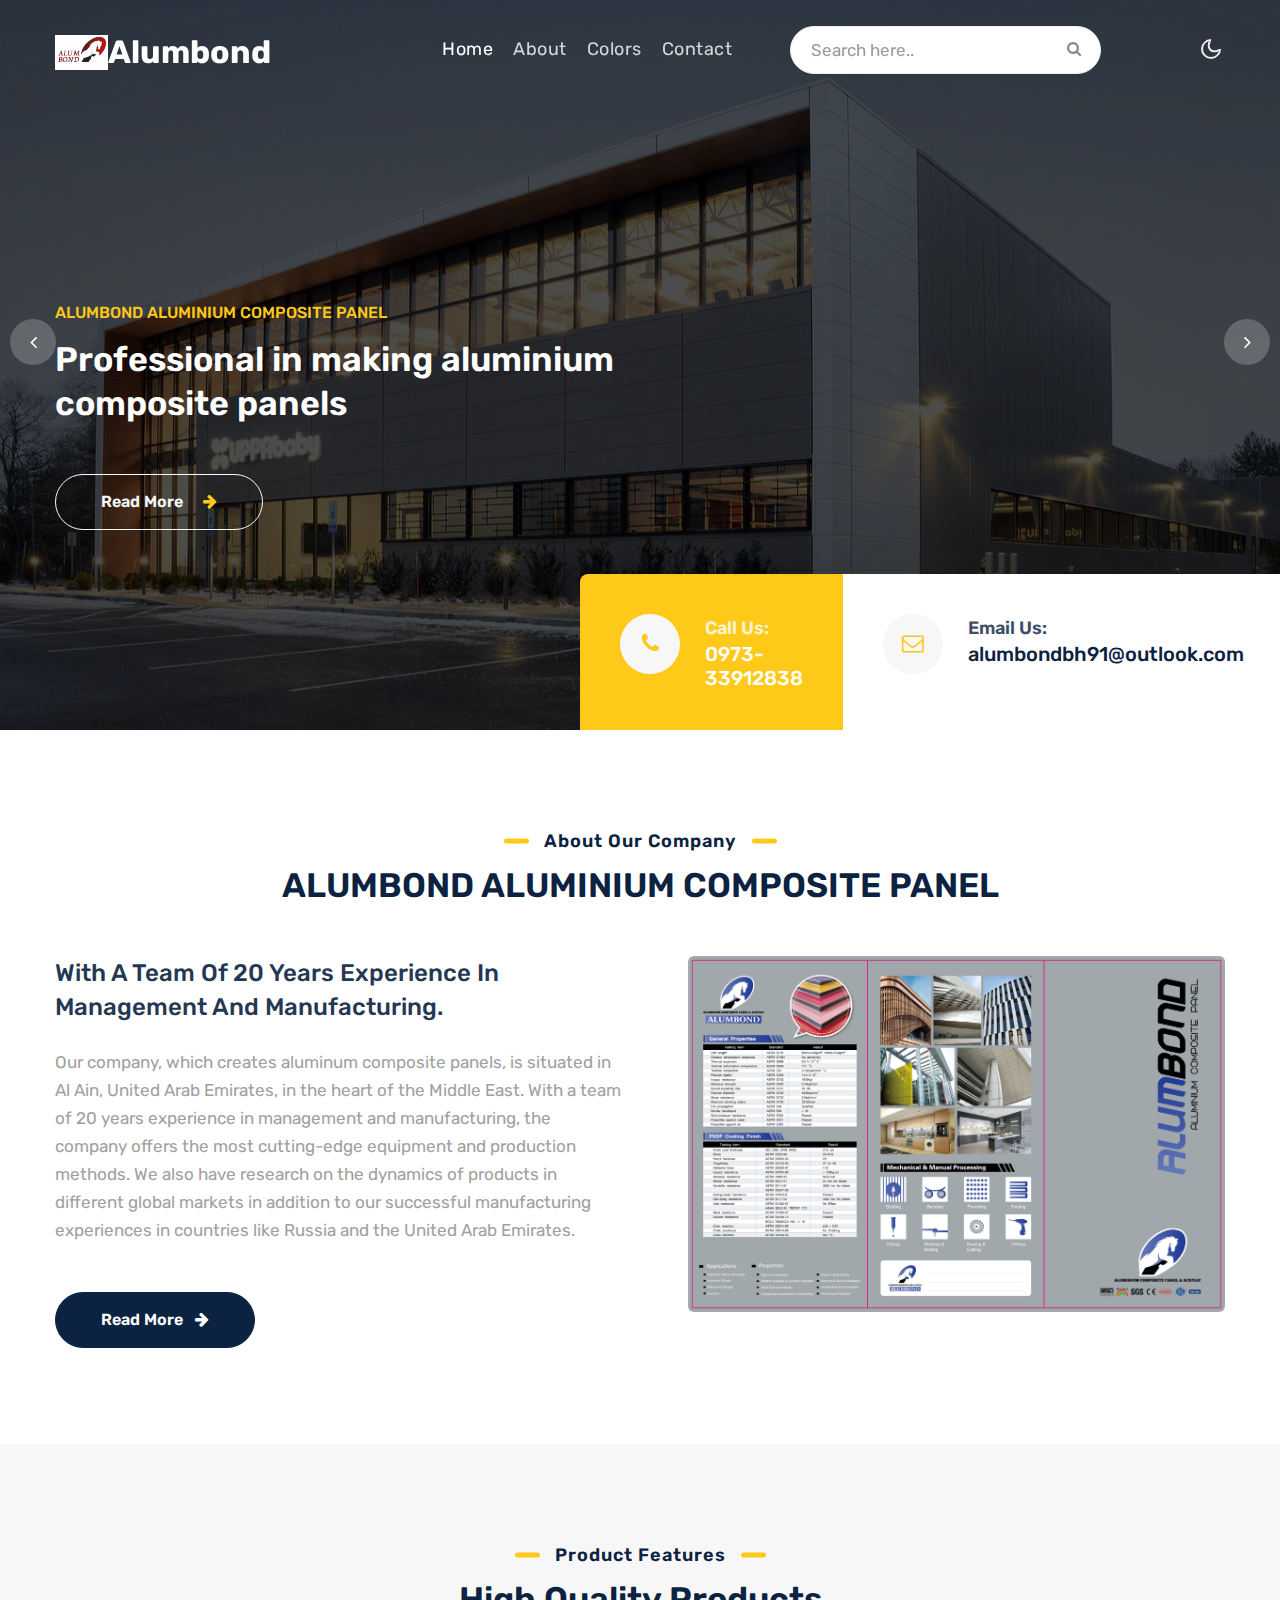
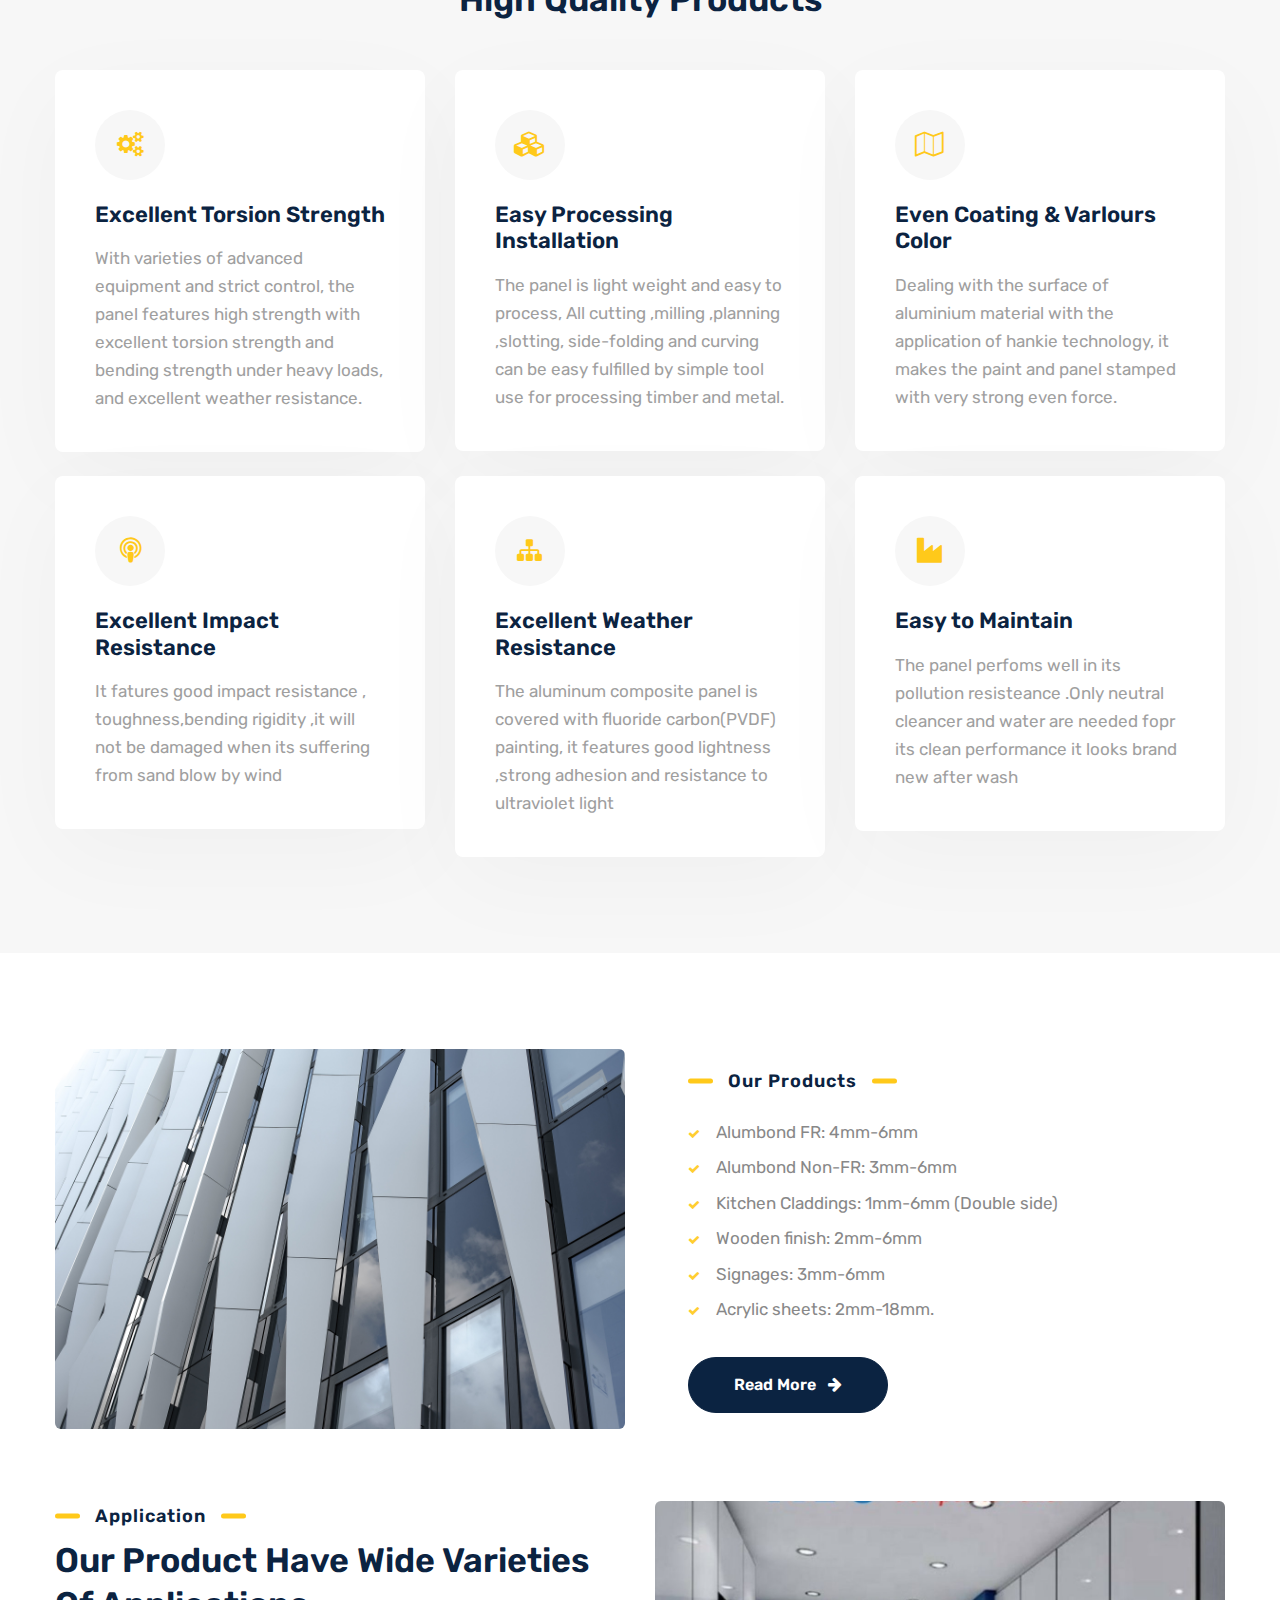
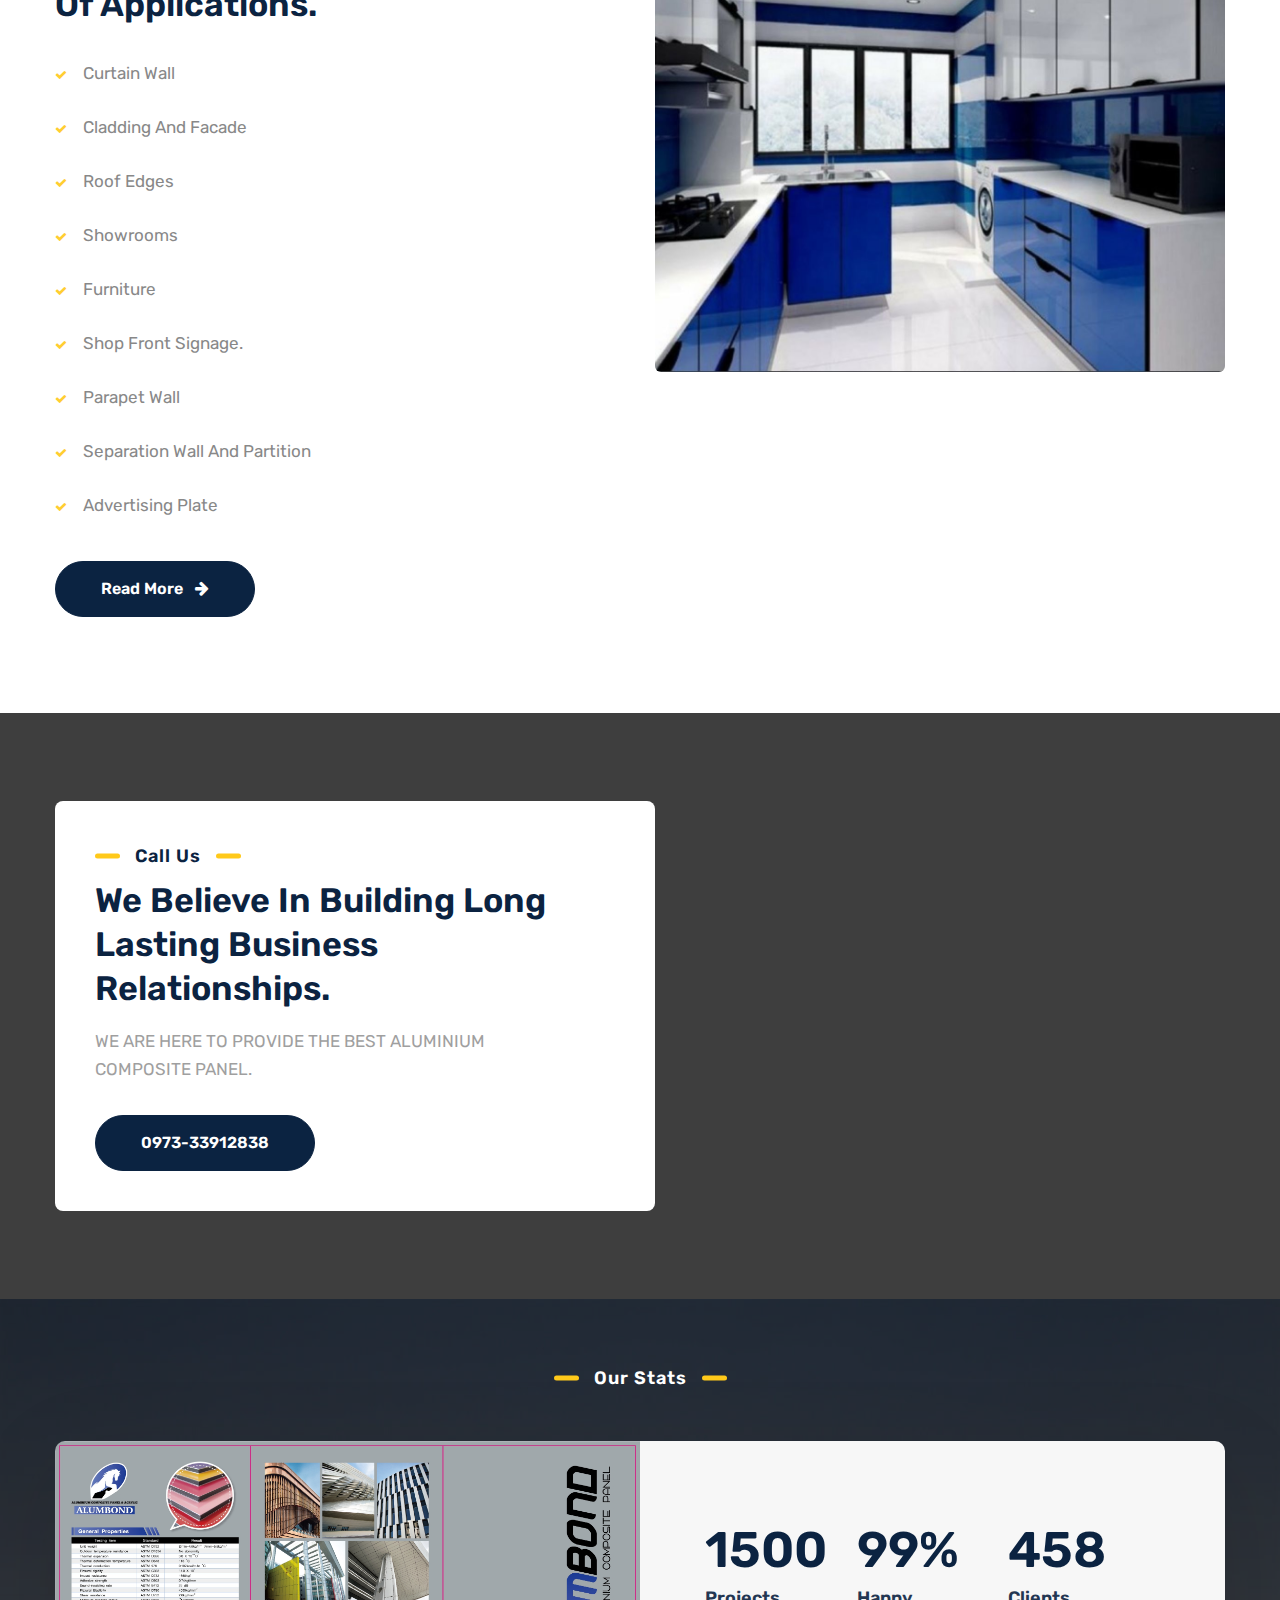
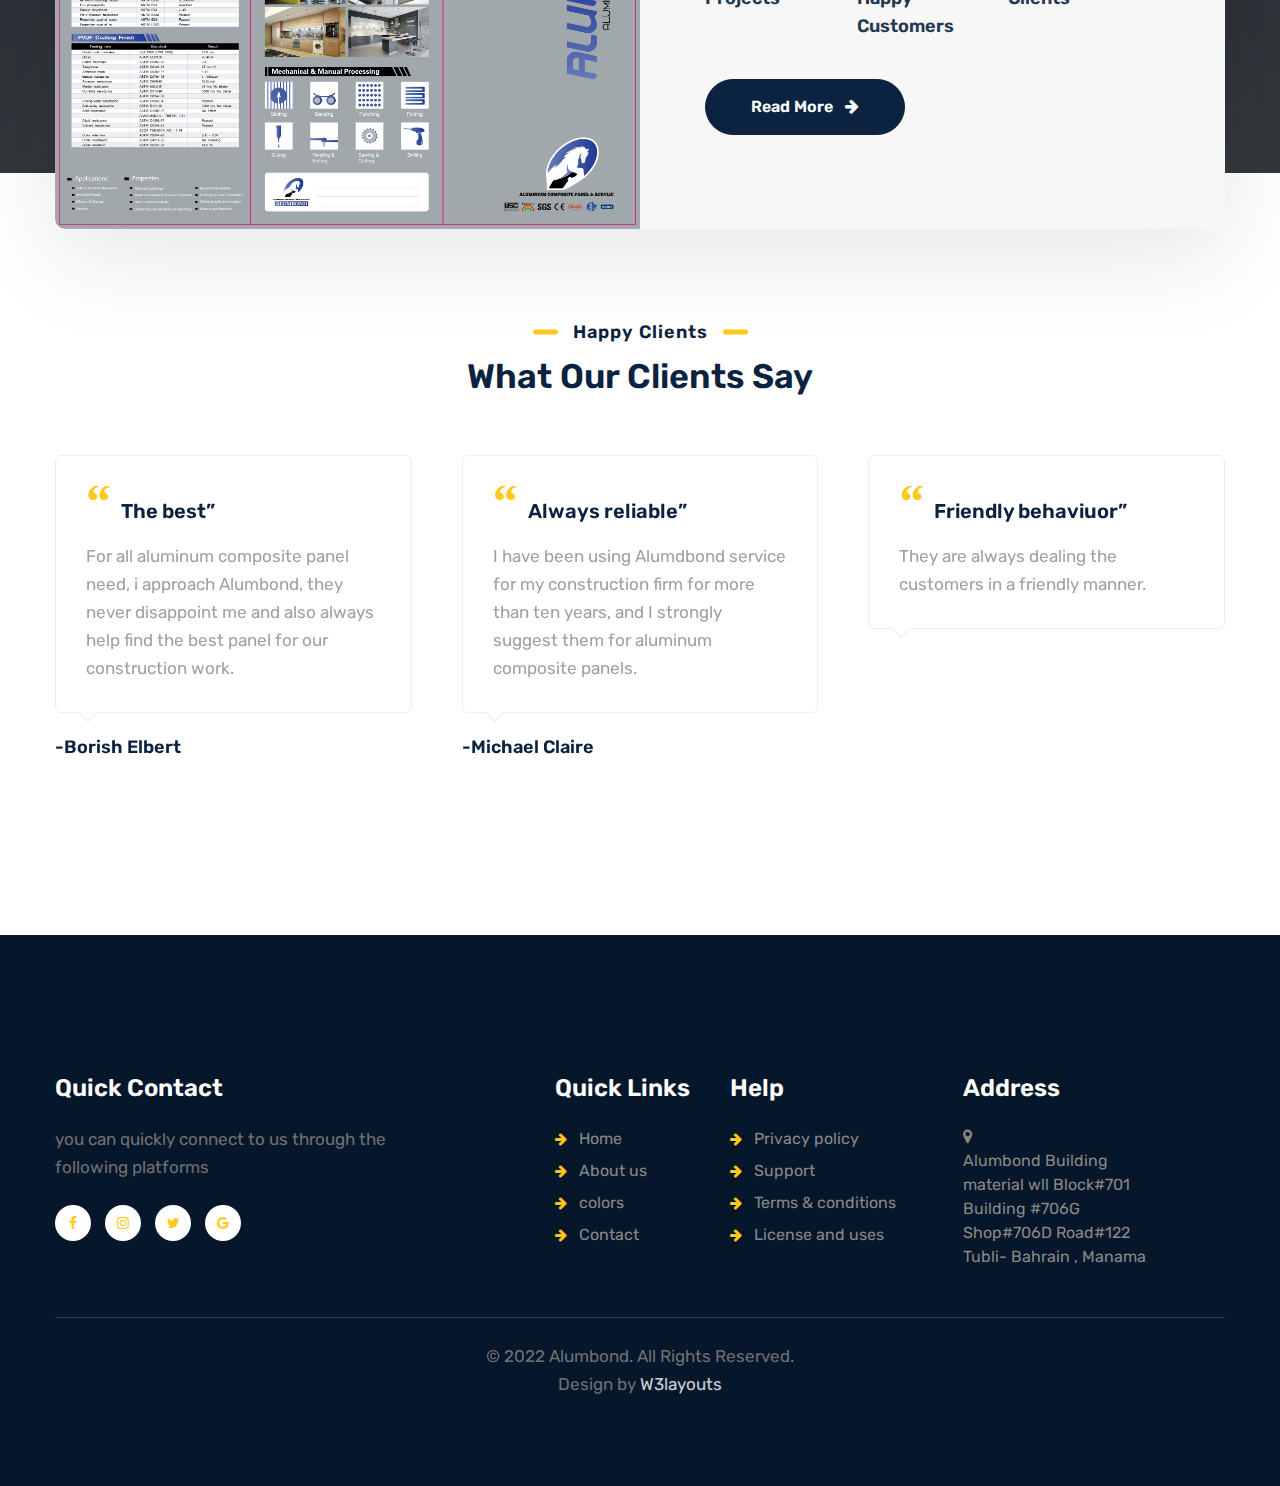
<file: index.html>
<!doctype html>
<html lang="zxx">

<head>
  <!-- Required meta tags -->
  <meta charset="utf-8">
  <meta name="viewport" content="width=device-width, initial-scale=1, shrink-to-fit=no">
  <meta name="keywords"
    content="Sectoral Responsive web template, Bootstrap Web Templates, Android Compatible web template, Smartphone Compatible web template, free webdesigns for Nokia, Samsung, LG, SonyEricsson, Motorola web design" />
  <title>ALUMBOND</title>
  <link rel="icon" href="assets/images/logo.jpg" type="image/gif" sizes="16x16">
  <link href="//fonts.googleapis.com/css2?family=Rubik:wght@300;400;500;600&display=swap" rel="stylesheet">
  <!-- Template CSS -->
  <link rel="stylesheet" href="assets/css/style-starter.css">
</head>

<body>
  <!--header-->
  <header id="site-header" class="w3lhny-head fixed-top">
    <div class="container">
      <nav class="navbar navbar-expand-lg stroke px-0">
        <a class="navbar-brand" href="#index.html">
          <img src="assets/images/logo.jpg" alt="Your logo" title="Your logo" style="height:35px;" />
      </a> 
        <h1 class="mr-auto"> <a class="navbar-brand" href="index.html">
            <!--span class="sublog"><span class="fa fa-industry w3llog-icon" aria-hidden="true"--></span>Alum</span>bond
          </a></h1>
        
  
        <button class="navbar-toggler  collapsed bg-gradient" type="button" data-toggle="collapse"
          data-target="#navbarTogglerDemo02" aria-controls="navbarTogglerDemo02" aria-expanded="false"
          aria-label="Toggle navigation">
          <span class="navbar-toggler-icon fa icon-expand fa-bars"></span>
          <span class="navbar-toggler-icon fa icon-close fa-times"></span>
        </button>

        <div class="collapse navbar-collapse" id="navbarTogglerDemo02">
          <ul class="navbar-nav mx-lg-auto">
            <li class="nav-item active">
              <a class="nav-link" href="index.html">Home <span class="sr-only">(current)</span></a>
            </li>
            <li class="nav-item">
              <a class="nav-link" href="about.html">About</a>
            </li>
            <!--li class="nav-item">
              <a class="nav-link" href="services.html">Services</a>
            </li-->
            <li class="nav-item">
              <a class="nav-link" href="colors.html">Colors</a>
            </li>
           
            <li class="nav-item">
              <a class="nav-link" href="contact.html">Contact</a>
            </li>
            <!--/search-right-->
            <nav class="ml-lg-5">
              <div class="search-bar">
                <form class="search">
                  <input type="search" class="search__input" name="search" placeholder="Search here.."
                    onload="equalWidth()" required>
                  <span class="fa fa-search search__icon"></span>
                </form>
              </div>
            </nav>
            <!--//search-right-->
          </ul>
        </div>
        <!-- toggle switch for light and dark theme -->
        <div class="mobile-position">
          <nav class="navigation">
            <div class="theme-switch-wrapper">
              <label class="theme-switch" for="checkbox">
                <input type="checkbox" id="checkbox">
                <div class="mode-container">
                  <i class="gg-sun"></i>
                  <i class="gg-moon"></i>
                </div>
              </label>
            </div>
          </nav>
        </div>
        <!-- //toggle switch for light and dark theme -->
      </nav>
    </div>
  </header>
  <!--/header-->
  <!-- main-slider -->
  <section class="w3l-main-slider" id="home">
    <div class="companies20-content">
      <div class="owl-one owl-carousel owl-theme">
        <div class="item">
          <li>
            <div class="slider-info banner-view bg bg2">
              <div class="banner-info">
                <div class="container">

                  <div class="banner-info-bg">
                    <h6>ALUMBOND ALUMINIUM COMPOSITE PANEL
                      </h6>
                    <h5>Professional in making aluminium composite panels </h5>
                    <p class="mt-md-4 mt-3">
                    </p>
                    <a class="btn btn-style btn-outline-light mt-sm-5 mt-4" href="about.html">
                      Read More <span class="fa fa-arrow-right  ml-3" aria-hidden="true"></span></a>
                  </div>
                </div>
              </div>
            </div>
          </li>
        </div>
        <div class="item">
          <li>
            <div class="slider-info  banner-view banner-top1 bg bg2">
              <div class="banner-info">
                <div class="container">
                  <div class="banner-info-bg">
                    <h6>We Provide the best Industrial services.</h6>
                    <h5>The company offers the most cutting-edge equipment and production methods.</h5>
                    <p class="mt-md-4 mt-3">
                    </p>
                    <a class="btn btn-style btn-outline-light mt-sm-5 mt-4 " href="about.html">
                      Read More <span class="fa fa-arrow-right ml-3" aria-hidden="true"></span></a>
                  </div>
                </div>
              </div>
            </div>
          </li>
        </div>
        
      </div>

      <!--/w3l-industry-address-->
      <div class="w3l-industry-address">
        <div class="one-address">
          <div class="left">
            <div class="ad-icon">
              <span class="fa fa-phone"></span>
            </div>
          </div>
          <div class="content">
            <p>Call Us:</p>
            <h5>0973-33912838</h5>
          </div>
        </div>
        <div class="one-address">
          <div class="left">
            <div class="ad-icon">
              <span class="fa fa-envelope-o"></span> <br>
            </div>
          </div>
          <div class="content">
            <p>Email Us:</p>
            <h5><a href="mailto:alumbondbh91@hotmail.com" class="mail">alumbondbh91@outlook.com</a></h5>
          </div>
        </div>
      </div>
      <!--//w3l-industry-address-->
    </div>
  </section>
  <!-- /main-slider -->
  <!--/about-section -->
  <section class="w3l-index1 py-5" id="about">
      <div class="container py-lg-5 py-md-3"> 
        <div class="header-section text-center mx-0 mb-md-5 mb-4">
          <h6 class="title-subhny">About Our Company</h6>
          <h3 class="title-w3l mt-2">ALUMBOND ALUMINIUM COMPOSITE PANEL</h3>
        </div>
        <div class="row">
          <div class="col-lg-6 mb-lg-0 mb-md-5 mb-4 align-self">
            <h4 class="title-sub">With a team of 20 years experience in <br>management and manufacturing.</h4>
            <p class="mt-md-4 mt-3">Our company, which creates aluminum composite panels, is situated in Al Ain, United Arab Emirates,
               in the heart of the Middle East. With a team of 20 years experience in management and manufacturing, 
               the company offers the most cutting-edge equipment and production methods. We also have research on the dynamics of
                products in different global markets in addition to our successful manufacturing experiences in countries like Russia and the United Arab Emirates.</p>
            <a class="btn btn-style btn-primary mt-sm-5 mt-4 mr-2" href="about.html">Read More <span class="fa fa-arrow-right ml-2" aria-hidden="true"></span></a>
          </div>
          <div class="col-lg-6 pl-lg-5">
            <div class="position-relative">
              <img src="assets/images/b3.jpg" alt="" class="radius-image img-fluid">
            </div>
          </div>
        </div>
      </div>
  </section>
  <!-- //about-section -->
  <!-- home page block1 -->
  <section id="features" class="home-services py-5">
    <div class="container py-md-5 py-2">
      <div class="header-section text-center mx-0 mb-md-5 mb-4">
        <h6 class="title-subhny">Product Features</h6>
        <h3 class="title-w3l mt-2">High quality products</h3>
      </div>
      <div class="row">
        <div class="col-lg-4 col-md-6 col-sm-12">
          <div class="box-wrap">
            <div class="box-wrap-grid">
              <div class="icon">
                <span class="fa fa-cogs"></span>
              </div>
              <div class="info">
                <h4><a href="#url">Excellent Torsion Strength</a></h4>
              </div>
            </div>
            <p class="mt-3">With varieties of advanced equipment and strict control, 
              the panel features high strength with excellent torsion strength and bending strength under heavy loads,
               and excellent weather resistance.</p>
          </div>
        </div>
        <div class="col-lg-4 col-md-6 col-sm-12 mt-md-0 mt-4">
          <div class="box-wrap">
            <div class="box-wrap-grid">
              <div class="icon">
                <span class="fa fa-cubes"></span>
              </div>
              <div class="info">
                <h4><a href="#url">
                  Easy Processing Installation</a></h4>
              </div>
            </div>
            <p class="mt-3">The panel is light weight and easy to process,
              All cutting ,milling ,planning ,slotting, side-folding and curving can be easy fulfilled by simple tool use for processing timber and metal. 
              </p>
          </div>
        </div>
        <div class="col-lg-4 col-md-6 col-sm-12 mt-lg-0 mt-4">
          <div class="box-wrap">
            <div class="box-wrap-grid">
              <div class="icon">
                <span class="fa fa-map-o"></span>
              </div>
              <div class="info">
                <h4><a href="#url">Even Coating & Varlours Color</a></h4>
              </div>
            </div>
            <p class="mt-3">Dealing with the surface of aluminium material 
              with the application of hankie technology, it makes the paint and panel stamped with very strong even force.
              </p>
          </div>
        </div>
        <div class="col-lg-4 col-md-6 col-sm-12 mt-4">
          <div class="box-wrap">
            <div class="box-wrap-grid">
              <div class="icon">
                <span class="fa fa-podcast"></span>
              </div>
              <div class="info">
                <h4><a href="#url">
                  Excellent Impact Resistance</a></h4>
              </div>
            </div>
            <p class="mt-3">It fatures good impact resistance , 
              toughness,bending rigidity ,it will not be damaged when its suffering from sand blow by wind</p>
          </div>
        </div>
        <div class="col-lg-4 col-md-6 col-sm-12 mt-4">
          <div class="box-wrap">
            <div class="box-wrap-grid">
              <div class="icon">
                <span class="fa fa-sitemap"></span>
              </div>
              <div class="info">
                <h4><a href="#url">
                  Excellent Weather Resistance</a></h4>
              </div>
            </div>
            <p class="mt-3">The aluminum composite panel is covered with fluoride carbon(PVDF) painting,
               it features good lightness ,strong adhesion and resistance to ultraviolet light</p>
          </div>
        </div>
        <div class="col-lg-4 col-md-6 col-sm-12 mt-4">
          <div class="box-wrap">
            <div class="box-wrap-grid">
              <div class="icon">
                <span class="fa fa-industry"></span>
              </div>
              <div class="info">
                <h4><a href="#url">
                  Easy to Maintain</a></h4>
              </div>
            </div>
            <p class="mt-3">The panel perfoms well in its pollution resisteance 
              .Only neutral cleancer and water are needed fopr its clean performance it looks brand new after wash</p>
          </div>
        </div>
      </div>
    </div>
  </section>
  <!-- //home page block1 -->
  <section class="w3l-index2" id="about1">
    <div class="midd-w3 py-5">
      <div class="container py-lg-5 py-md-4 py-2">
        <div class="row">
          <div class="col-lg-6 left-wthree-img">
            <div class="position-relative">
              <img src="assets/images/b2.jpg" alt="" class="radius-image img-fluid">

            </div>
          </div>
          <div class="col-lg-6 mt-lg-0 mt-5 pl-lg-5 align-self">
            <h6 class="title-subhny">Our products</h6>
            <h3 class="title-w3l mt-2"></h3>
            <p class="mt-4">
            </p>
            <ul class="w3l-right-book mt-4">
              <li><span class="fa fa-check" aria-hidden="true"></span>Alumbond FR: 4mm-6mm</li>
              <li><span class="fa fa-check" aria-hidden="true"></span>Alumbond Non-FR: 3mm-6mm</li>
              <li><span class="fa fa-check" aria-hidden="true"></span>Kitchen Claddings: 1mm-6mm (Double side)</li>
              <li><span class="fa fa-check" aria-hidden="true"></span>Wooden finish: 2mm-6mm</li>
              <li><span class="fa fa-check" aria-hidden="true"></span>Signages: 3mm-6mm</li>
              <li><span class="fa fa-check" aria-hidden="true"></span>Acrylic sheets: 2mm-18mm.</li>
            </ul>
            <a class="btn btn-style btn-primary mt-4" href="about.html">Read More <span class="fa fa-arrow-right ml-2" aria-hidden="true"></span></a>
          </div>

        </div>
        <div class="row mt-5 pt-lg-4">

          <div class="col-lg-6 mb-lg-0 mb-5 pr-lg-5 align-self">
            <h6 class="title-subhny">Application</h6>
            <h3 class="title-w3l mt-2">Our product have wide varieties of applications.
            </p>
            <ul class="w3l-right-book mt-4">
              <li><span class="fa fa-check" aria-hidden="true"></span>Curtain Wall</li>
              <li><span class="fa fa-check" aria-hidden="true"></span>Cladding and Facade</li>
              <li><span class="fa fa-check" aria-hidden="true"></span>Roof Edges</li>
              <li><span class="fa fa-check" aria-hidden="true"></span>Showrooms</li>
              <li><span class="fa fa-check" aria-hidden="true"></span>Furniture</li>
              <li><span class="fa fa-check" aria-hidden="true"></span>Shop Front Signage.</li>
              <li><span class="fa fa-check" aria-hidden="true"></span>Parapet Wall</li>
              <li><span class="fa fa-check" aria-hidden="true"></span>Separation Wall and Partition</li>
              <li><span class="fa fa-check" aria-hidden="true"></span>Advertising Plate</li>
            </ul>
            <a class="btn btn-style btn-primary mt-4" href="about.html">Read More <span class="fa fa-arrow-right ml-2" aria-hidden="true"></span></a>
          </div>
          <div class="col-lg-6 left-wthree-img">
            <div class="position-relative">
              <img src="assets/images/b1.jpg" alt="" class="radius-image img-fluid">
            </div>
          </div>
        </div>
      </div>
    </div>
  </section>
  <!-- home page block grids -->
   <!-- /content-6-section -->
   <section class="w3l-content-mid py-5">
    <!-- /content-6-section -->
    <div class="content-4-main py-3">
      <div class="container py-lg-4">
        <div class="welcome-left text-left">
          <h6 class="title-subhny mb-2">Call Us</h6>
          <h3 class="title-w3l">We believe in building long lasting business relationships.</h3>
          <p class="mt-3 mb-lg-2 pr-lg-5">WE ARE HERE TO PROVIDE THE BEST ALUMINIUM COMPOSITE PANEL. 
          </p>
          <a href="tel:+1(21) 343 5678" class="btn btn-style btn-primary mt-4">0973-33912838</a>
        </div>
      </div>
    </div>
  </section>
  <!-- //content-6-section -->
  <!-- home page block grids -->
  
  <!-- //home page block grids -->
  <!-- stats -->
  <section class="w3l-stats py-5">
    <div class="container py-3">
      <div class="header-section text-center mx-0 mb-md-5 mb-4">
        <h6 class="title-subhny two">Our Stats </h6>
        
      </div>
      <div class="row img-w3-content no-gutters">
        <div class="col-lg-6 img-right p-lg-0">
          <img src="assets/images/b3.jpg" alt="" class="radius-image img-fluid">
        </div>
        <div class="col-lg-6 stats-left">
          <div class="row stats-con">
            <div class="col-4 stats_info counter_grid">
              <p class="counter">1500 </p>
              <h4>Projects</h4>
            </div>
            <div class="col-4 stats_info counter_grid ">
              <p class="counter">99%</p>
              <h4>Happy customers</h4>
            </div>
            <div class="col-4 stats_info counter_grid2 ">
              <p class="counter">458 </p>
              <h4> 
                Clients</h4>
            </div>
            <p class="mt-2 mb-3"></p>
            <a class="btn btn-style btn-primary mt-4" href="about.html">Read More <span class="fa fa-arrow-right ml-2" aria-hidden="true"></span></a>
          </div>
      </div>
    </div>
  </section>
  <!-- //stats-->
  <!-- testimonials section -->
  <section class="w3l-clients w3l-test pb-5" id="testimonials">
    <div class="midd-w3 py-5">
      <div class="container py-lg-5 py-md-4 pt-2 pb-lg-5">
        <div class="header-section text-center mx-0 mb-md-5 mb-4 pt-lg-5 pt-4">
          <h6 class="title-subhny"> Happy Clients</h6>
          <h3 class="title-w3l mt-2">What Our Clients Say</h3>
        </div>
        <div id="owl-demo2" class="owl-carousel owl-theme mt-4 py-md-2 mb-md-4">
          <div class="item">
            <div class="testimonial-content">
              <div class="testimonial">
                <blockquote>
                  <q>The best</q>
                </blockquote>
                <p>For all aluminum composite panel need, i approach Alumbond,
                   they never disappoint me and also always help find the best panel for our construction work.</p>
              </div>
              <div class="bottom-info mt-4">
                
                <div class="people-info align-self">
                  <h3>-Borish Elbert</h3>
                </div>
              </div>
            </div>
          </div>
          <div class="item">
            <div class="testimonial-content">
              <div class="testimonial">
                <blockquote>
                  <q>Always reliable</q>
                </blockquote>
                <p>I have been using Alumdbond service  for my construction firm for more than ten years,
                   and I strongly suggest them for aluminum composite panels.</p>
              </div>
              <div class="bottom-info mt-4">
                
                <div class="people-info align-self">
                  <h3>-Michael Claire</h3>
                </div>
              </div>
            </div>
          </div>
          <div class="item">
            <div class="testimonial-content">
              <div class="testimonial">
                <blockquote>
                  <q>Friendly behaviuor</q>
                </blockquote>
                <p>They are always dealing the customers in a friendly manner.</p>
              </div>
              <div class="bottom-info mt-4">
               
                <div class="people-info align-self">
                 
                </div>
              </div>
            </div>
          </div>
          
        </div>
      </div>
    </div>
  </section>
  <!-- //testimonials section -->
  <!-- footer-28 block -->
  <footer class="footer-28 position-relative py-5">
    <div class="container py-lg-3">
      <!--div class="w3l-forms-9 px-md-2" id="newsletter">
        <div class="main-w3 py-4">
          <div class="container-fluid py-lg-3 py-2">
            <div class="row align-items-center">
              <div class="main-midd col-lg-6">
                <h4 class="">Subscribe our newsletter</h4>
                <p>We’re a team of non-cynics who truly care for our work.</p>
              </div>
              <div class="main-midd-2 col-lg-6 mt-lg-0 mt-4">
                <form action="#url" method="GET" class="rightside-form d-sm-flex">
                  <input type="email" class="form-control" name="email" placeholder="Enter your email">
                  <button class="btn" type="submit">Subscribe</button>
                </form>
              </div>
            </div>
          </div>
        </div>
      </div-->
      <div class="row footer-top-28 mt-4">
        <div class="col-lg-5 footer-list-28 pr-lg-5 mt-5">
          <h6 class="footer-title-28">Quick Contact</h6>
          <p class="pr-lg-5">you can quickly connect to us through the following platforms</p>

          <div class="main-social-footer-28 mt-4">
            <ul class="social-icons">
              <li class="facebook">
                <a href="https://www.facebook.com/profile.php?id=100080028371120" title="Facebook">
                  <span class="fa fa-facebook" aria-hidden="true"></span>
                </a>
              </li>
              <li class="twitter">
                <a href="https://www.instagram.com/invites/contact/?i=1w18whozwwgsy&utm_content=o6qe807" title="Instagram">
                  <span class="fa fa-instagram" aria-hidden="true"></span>
                </a>
              </li>
              <li class="dribbble">
                <a href="#link" title="twitter">
                  <span class="fa fa-twitter" aria-hidden="true"></span>
                </a>
              </li>
              <li class="google">
                <a href="#link" title="Google">
                  <span class="fa fa-google" aria-hidden="true"></span>
                </a>
              </li>
            </ul>
          </div>
        </div>
        <div class="col-lg-7">
          <div class="row">
            <div class="col-md-3 col-sm-6 footer-list-28 mt-5">
              <h6 class="footer-title-28">Quick Links</h6>
              <ul>
                <li><a href="index.html"><span class="fa fa-arrow-right mr-2" aria-hidden="true"></span> Home</a></li>
                <li><a href="about.html"><span class="fa fa-arrow-right mr-2" aria-hidden="true"></span> About us</a></li>
                 <li><a href="colors.html"><span class="fa fa-arrow-right mr-2" aria-hidden="true"></span> colors</a></li>
                <li><a href="contact.html"><span class="fa fa-arrow-right mr-2" aria-hidden="true"></span> Contact</a></li>
              </ul>
            </div>
           
            <div class="col-md-4 col-sm-6 footer-list-28 mt-5">
              <h6 class="footer-title-28">Help</h6>
              <ul>
                <li><a href="#privacy"><span class="fa fa-arrow-right mr-2" aria-hidden="true"></span> Privacy policy</a></li>
                <li><a href="contact.html"><span class="fa fa-arrow-right mr-2" aria-hidden="true"></span> Support</a></li>
                <li><a href="#terms"><span class="fa fa-arrow-right mr-2" aria-hidden="true"></span> Terms & conditions</a></li>
                <li><a href="#license"><span class="fa fa-arrow-right mr-2" aria-hidden="true"></span> License and uses</a></li>
              </ul>
            </div>

            <div class="col-md-4 col-sm-6 footer-list-28 mt-5">
              <h6 class="footer-title-28">Address</h6>
              <ul class="social-icons">
                <li><a href="#"></a><span class="fa fa-map-marker"></span> <br>
                  Alumbond Building material wll
                  Block#701
                  Building #706G
                  Shop#706D
                  Road#122
                  Tubli- Bahrain , Manama </li>
              </ul>
            </div>

          </div>
        </div>
      </div>
      <div class="midd-footer-28 align-center py-4 mt-5">
        <p class="copy-footer-28 text-center"> &copy; 2022 Alumbond. All Rights Reserved. <br>Design by <a
            href="https://w3layouts.com/" target="_blank">
            W3layouts</a></p-->
      </div>
    </div>


    <!-- move top -->
    <button onclick="topFunction()" id="movetop" title="Go to top">
      &#10548;
    </button>
    <script>
      // When the user scrolls down 20px from the top of the document, show the button
      window.onscroll = function () {
        scrollFunction()
      };

      function scrollFunction() {
        if (document.body.scrollTop > 20 || document.documentElement.scrollTop > 20) {
          document.getElementById("movetop").style.display = "block";
        } else {
          document.getElementById("movetop").style.display = "none";
        }
      }

      // When the user clicks on the button, scroll to the top of the document
      function topFunction() {
        document.body.scrollTop = 0;
        document.documentElement.scrollTop = 0;
      }
    </script>
    <!-- /move top -->
    <!-- //footer-28 block -->
  </footer>

  <!-- Template JavaScript -->
  <script src="assets/js/jquery-3.3.1.min.js"></script>
  <script src="assets/js/theme-change.js"></script>
  <!-- owlcarousel -->
  <!-- owl carousel -->
  <script src="assets/js/owl.carousel.js"></script>
  <!-- script for banner slider-->
  <script>
    $(document).ready(function () {
      $('.owl-one').owlCarousel({
        loop: true,
        margin: 0,
        nav: true,
        responsiveClass: true,
        autoplay: true,
        autoplayTimeout: 5000,
        autoplaySpeed: 1000,
        autoplayHoverPause: true,
        responsive: {
          0: {
            items: 1
          },
          480: {
            items: 1
          },
          667: {
            items: 1
          },
          1000: {
            items: 1
          }
        }
      })
    })
  </script>
  <!-- //script -->
  <!-- script for tesimonials carousel slider -->
  <script>
    $(document).ready(function () {
      $("#owl-demo2").owlCarousel({
        loop: true,
        nav: false,
        margin: 50,
        responsiveClass: true,
        responsive: {
          0: {
            items: 1,
            nav: false
          },
          736: {
            items: 1,
            nav: false
          },
          991: {
            items: 2,
            margin: 30,
            nav: false
          },
          1080: {
            items:3,
            nav: false
          }
        }
      })
    })
  </script>
  <!-- //script for tesimonials carousel slider -->
  <!-- owl carousel -->

  <!-- script for tesimonials carousel slider -->
  <script>
    $(document).ready(function () {
      $("#owl-demo2").owlCarousel({
        loop: true,
        margin: 20,
        nav: false,
        responsiveClass: true,
        responsive: {
          0: {
            items: 1,
            nav: false
          },
          1000: {
            items: 1,
            nav: false,
            loop: false
          }
        }
      })
    })
  </script>
  <!-- //script for tesimonials carousel slider -->
  <!-- stats number counter-->
  <script src="assets/js/jquery.waypoints.min.js"></script>
  <script src="assets/js/jquery.countup.js"></script>
  <script>
    $('.counter').countUp();
  </script>
  <!-- //stats number counter -->
  <!--/MENU-JS-->
  <script>
    $(window).on("scroll", function () {
      var scroll = $(window).scrollTop();

      if (scroll >= 80) {
        $("#site-header").addClass("nav-fixed");
      } else {
        $("#site-header").removeClass("nav-fixed");
      }
    });

    //Main navigation Active Class Add Remove
    $(".navbar-toggler").on("click", function () {
      $("header").toggleClass("active");
    });
    $(document).on("ready", function () {
      if ($(window).width() > 991) {
        $("header").removeClass("active");
      }
      $(window).on("resize", function () {
        if ($(window).width() > 991) {
          $("header").removeClass("active");
        }
      });
    });
  </script>
  <!--//MENU-JS-->

  <script src="assets/js/bootstrap.min.js"></script>

</body>

</html>
</file>
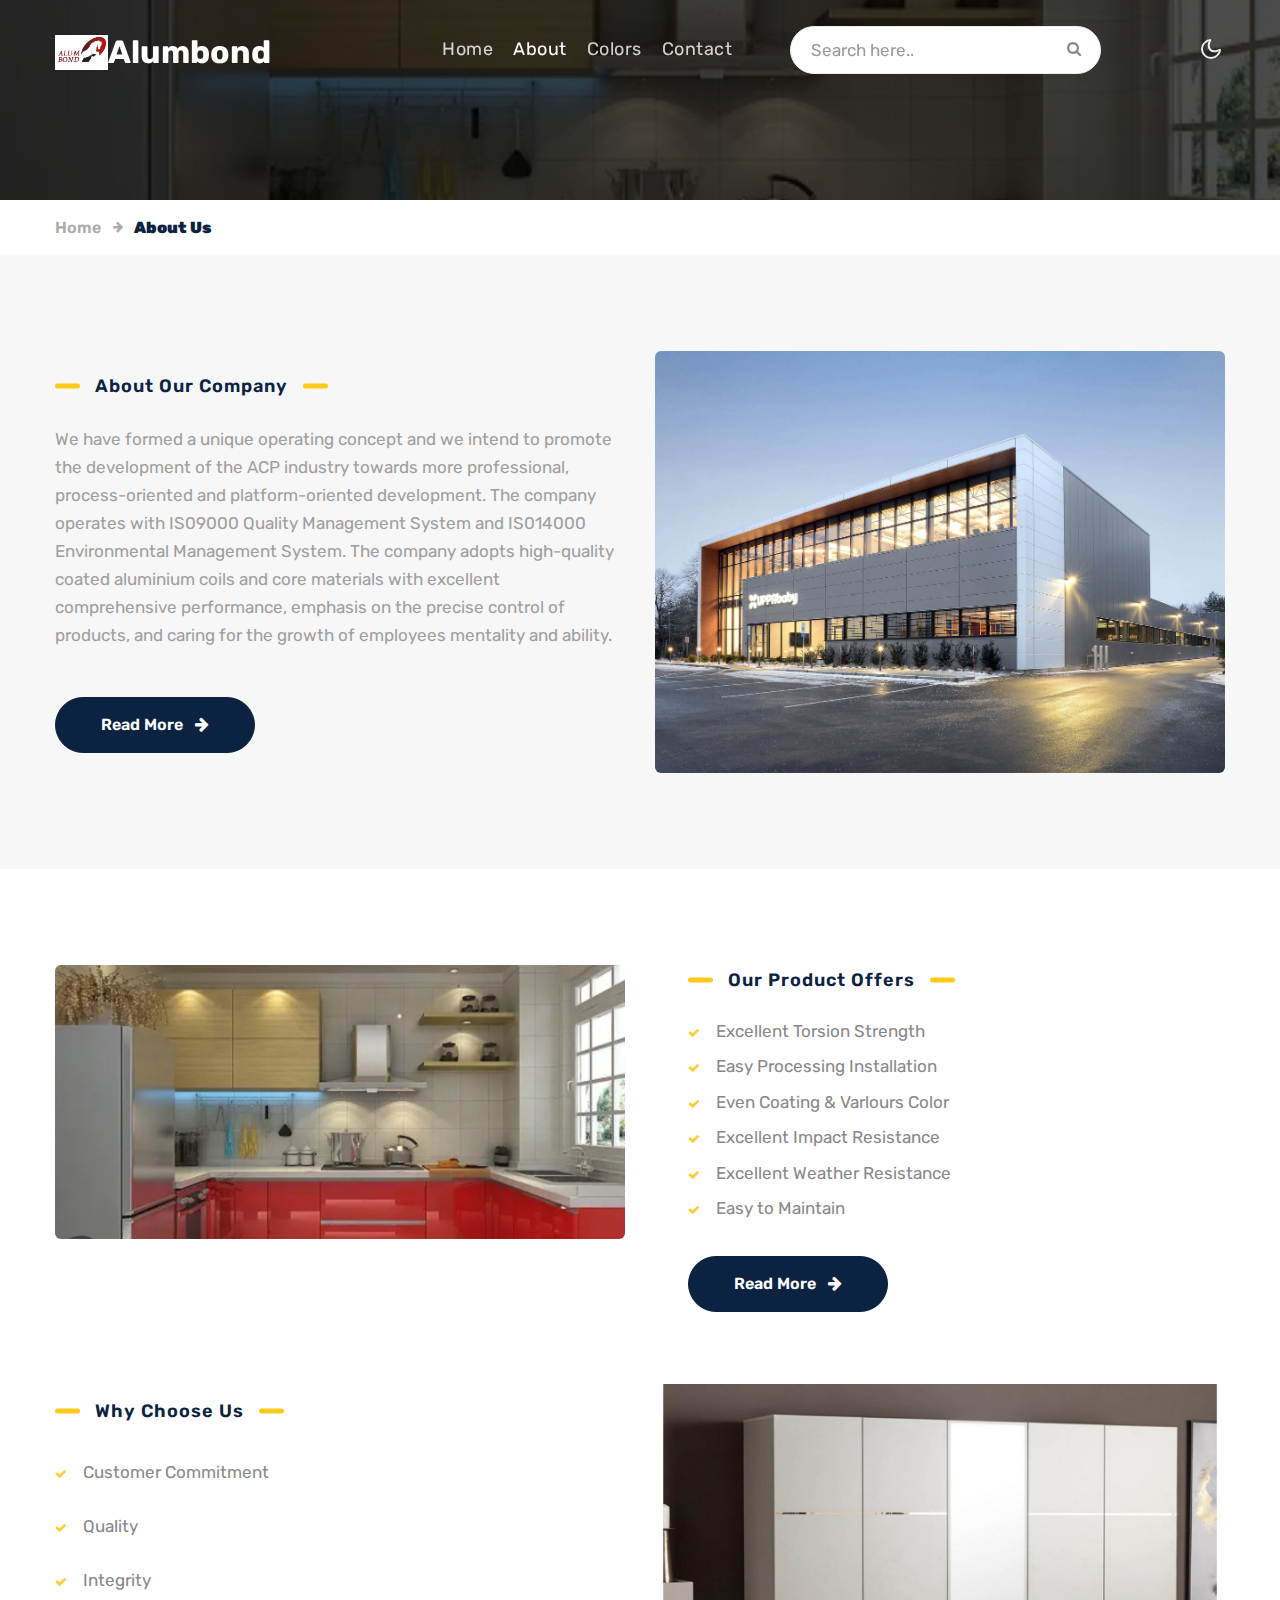
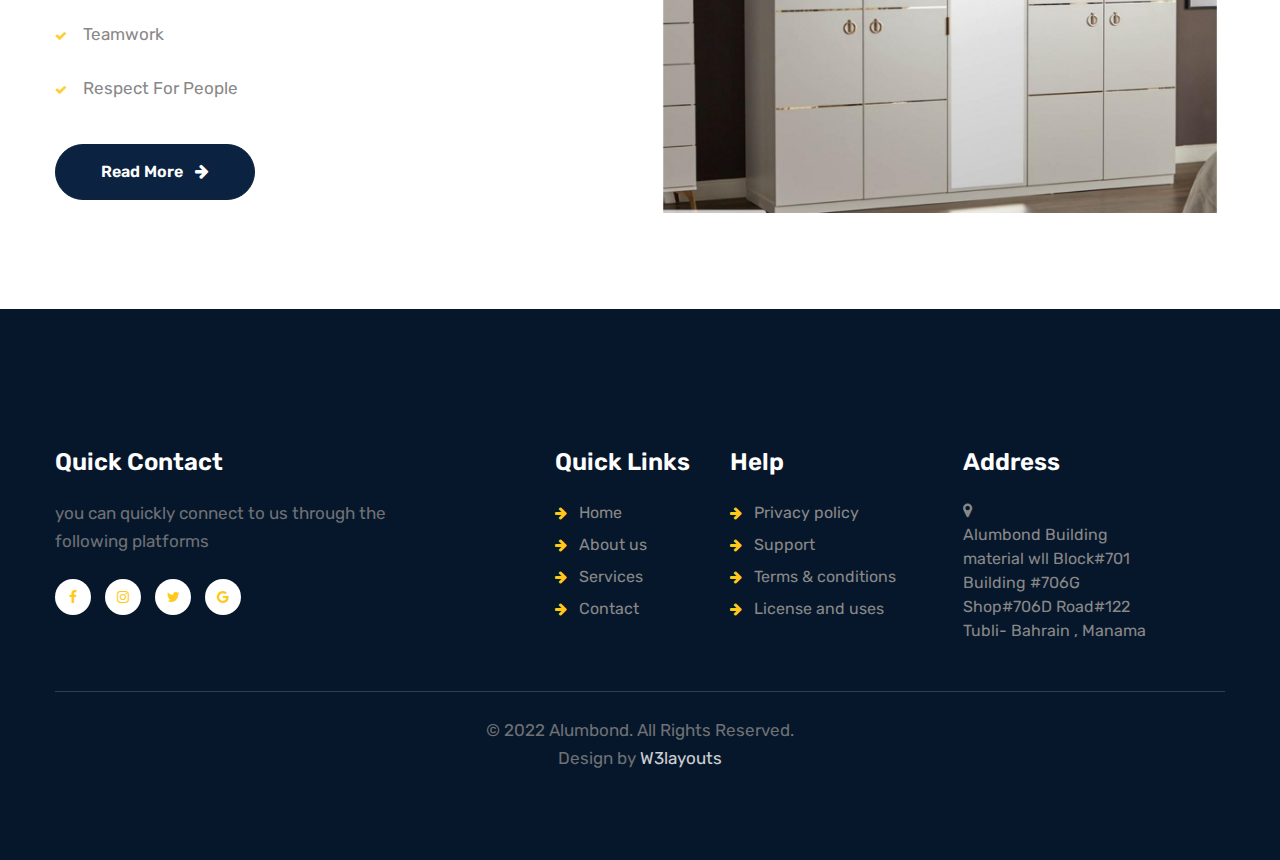
<file: about.html>
<!doctype html>
<html lang="zxx">

<head>
  <!-- Required meta tags -->
  <meta charset="utf-8">
  <meta name="viewport" content="width=device-width, initial-scale=1, shrink-to-fit=no">
  <meta name="keywords"
    content="Sectoral Responsive web template, Bootstrap Web Templates, Android Compatible web template, Smartphone Compatible web template, free webdesigns for Nokia, Samsung, LG, SonyEricsson, Motorola web design" />
  <title>ALUMBOND</title>
  <link rel="icon" href="assets/images/logo.jpg" type="image/gif" sizes="16x16">
  <link href="//fonts.googleapis.com/css2?family=Rubik:wght@300;400;500;600&display=swap" rel="stylesheet">
  <!-- Template CSS -->
  <link rel="stylesheet" href="assets/css/style-starter.css">
</head>
<body>
 <!--header-->
 <header id="site-header" class="w3lhny-head fixed-top">
  <div class="container">
    <nav class="navbar navbar-expand-lg stroke px-0">
      <a class="navbar-brand" href="#index.html">
        <img src="assets/images/logo.jpg" alt="Your logo" title="Your logo" style="height:35px;" />
    </a> 
      <h1 class="mr-auto"> <a class="navbar-brand" href="index.html">
          <!--span class="sublog"><span class="fa fa-industry w3llog-icon" aria-hidden="true"--></span>Alum</span>bond
        </a></h1>
        
      <button class="navbar-toggler  collapsed bg-gradient" type="button" data-toggle="collapse"
        data-target="#navbarTogglerDemo02" aria-controls="navbarTogglerDemo02" aria-expanded="false"
        aria-label="Toggle navigation">
        <span class="navbar-toggler-icon fa icon-expand fa-bars"></span>
        <span class="navbar-toggler-icon fa icon-close fa-times"></span>
      </button>

      <div class="collapse navbar-collapse" id="navbarTogglerDemo02">
        <ul class="navbar-nav mx-lg-auto">
          <li class="nav-item">
            <a class="nav-link" href="index.html">Home <span class="sr-only">(current)</span></a>
          </li>
          <li class="nav-item active">
            <a class="nav-link" href="about.html">About</a>
          </li>
          <!--li class="nav-item">
            <a class="nav-link" href="services.html">Services</a>
          </li-->
          <li class="nav-item">
            <a class="nav-link" href="colors.html">Colors</a>
          </li>
        
          <li class="nav-item">
            <a class="nav-link" href="contact.html">Contact</a>
          </li>
          <!--/search-right-->
          <nav class="ml-lg-5">
            <div class="search-bar">
              <form class="search">
                <input type="search" class="search__input" name="search" placeholder="Search here.."
                  onload="equalWidth()" required>
                <span class="fa fa-search search__icon"></span>
              </form>
            </div>
          </nav>
          <!--//search-right-->
        </ul>
      </div>
      <!-- toggle switch for light and dark theme -->
      <div class="mobile-position">
        <nav class="navigation">
          <div class="theme-switch-wrapper">
            <label class="theme-switch" for="checkbox">
              <input type="checkbox" id="checkbox">
              <div class="mode-container">
                <i class="gg-sun"></i>
                <i class="gg-moon"></i>
              </div>
            </label>
          </div>
        </nav>
      </div>
      <!-- //toggle switch for light and dark theme -->
    </nav>
  </div>
</header>
<!--/header-->
  <!--/inner-page-->

  <div class="inner-banner">
  </div>
  <section class="w3l-breadcrumb">
    <div class="container">
      <ul class="breadcrumbs-custom-path">
        <li><a href="index.html">Home</a></li>
        <li class="active"><span class="fa fa-arrow-right mx-2" aria-hidden="true"></span> About Us</li>
      </ul>
    </div>
  </section>
  <!--//inner-page-->
  <!-- about page about section -->
  <section class="w3l-index3" id="about">
    <div class="midd-w3 py-5">
      <div class="container py-lg-5 py-md-3">
        <div class="row">
          <div class="col-lg-6 mb-lg-0 mb-md-5 mb-4 align-self">
            <h6 class="title-subhny">About Our Company</h6>
            <h3 class="title-w3l mt-2"></h3>
            <p class="mt-md-4 mt-3">We have formed a unique operating concept and 
              we intend to promote the development of the ACP industry towards more professional,
               process-oriented and platform-oriented development.
                The company operates with IS09000 Quality Management System and IS014000 Environmental Management System.
                 The company adopts high-quality coated aluminium coils and core materials with excellent comprehensive performance,
                  emphasis on the precise control of products, and caring for the growth of employees mentality and ability.</p>
              <a class="btn btn-style btn-primary mt-sm-5 mt-4 mr-2" href="about.html">Read More <span class="fa fa-arrow-right ml-2" aria-hidden="true"></span></a>
            </div>
          <div class="col-lg-6">
            <div class="position-relative">
              <img src="assets/images/bg.jpg" alt="" class="radius-image img-fluid">
            </div>
          </div>
        </div>
      </div>
    </div>
  </section>

  <!-- home page block grids -->
  <section class="w3l-index2" id="about1">
    <div class="midd-w3 py-5">
      <div class="container py-lg-5 py-md-4 py-2">
        <div class="row">
          <div class="col-lg-6 left-wthree-img">
            <div class="position-relative">
              <img src="assets/images/bg2.jpg" alt="" class="radius-image img-fluid">
            </div>
          </div>
          <div class="col-lg-6 mt-lg-0 mt-5 pl-lg-5 align-self">
            <h6 class="title-subhny">Our product offers</h6>
            <h3 class="title-w3l mt-2"></h3>
            <p class="mt-4">
            </p>
            <ul class="w3l-right-book mt-4">
              <li><span class="fa fa-check" aria-hidden="true"></span>Excellent Torsion Strength</li>
              <li><span class="fa fa-check" aria-hidden="true"></span>Easy Processing Installation</li>
              <li><span class="fa fa-check" aria-hidden="true"></span>Even Coating & Varlours Color</li>
              <li><span class="fa fa-check" aria-hidden="true"></span>Excellent Impact Resistance</li>
              <li><span class="fa fa-check" aria-hidden="true"></span>Excellent Weather Resistance</li>
              <li><span class="fa fa-check" aria-hidden="true"></span>Easy to Maintain</li>
            </ul>
            <a class="btn btn-style btn-primary mt-4" href="about.html">Read More <span class="fa fa-arrow-right ml-2" aria-hidden="true"></span></a>
          </div>

        </div>
        <div class="row mt-5 pt-lg-4">

          <div class="col-lg-6 mb-lg-0 mb-5 pr-lg-5 align-self">
            <h6 class="title-subhny">Why Choose Us</h6>
            <h3 class="title-w3l mt-2">
            </p>
            <ul class="w3l-right-book mt-4">
              <li><span class="fa fa-check" aria-hidden="true"></span>Customer Commitment</li>
              <li><span class="fa fa-check" aria-hidden="true"></span>Quality</li>
              <li><span class="fa fa-check" aria-hidden="true"></span>Integrity</li>
              <li><span class="fa fa-check" aria-hidden="true"></span>Teamwork</li>
              <li><span class="fa fa-check" aria-hidden="true"></span>Respect for People</li>
            </ul>
            <a class="btn btn-style btn-primary mt-4" href="about.html">Read More <span class="fa fa-arrow-right ml-2" aria-hidden="true"></span></a>
          </div>
          <div class="col-lg-6 left-wthree-img">
            <div class="position-relative">
              <img src="assets/images/b4.jpg" alt="" class="radius-image img-fluid">
            </div>
          </div>
        </div>
      </div>
    </div>
  </section>
  <!-- home page block grids -->
    <!-- //about page about section -->
    
  <!--/team-->
 
  <!--//team-->
  <!-- footer-28 block -->
  <footer class="footer-28 position-relative py-5">
    <div class="container py-lg-3">
      <!--div class="w3l-forms-9 px-md-2" id="newsletter">
        <div class="main-w3 py-4">
          <div class="container-fluid py-lg-3 py-2">
            <div class="row align-items-center">
              <div class="main-midd col-lg-6">
                <h4 class="">Subscribe our newsletter</h4>
                <p>We’re a team of non-cynics who truly care for our work.</p>
              </div>
              <div class="main-midd-2 col-lg-6 mt-lg-0 mt-4">
                <form action="#url" method="GET" class="rightside-form d-sm-flex">
                  <input type="email" class="form-control" name="email" placeholder="Enter your email">
                  <button class="btn" type="submit">Subscribe</button>
                </form>
              </div>
            </div>
          </div>
        </div>
      </div-->
      <div class="row footer-top-28 mt-4">
        <div class="col-lg-5 footer-list-28 pr-lg-5 mt-5">
          <h6 class="footer-title-28">Quick Contact</h6>
          <p class="pr-lg-5">you can quickly connect to us through the following platforms</p>

          <div class="main-social-footer-28 mt-4">
            <ul class="social-icons">
              <li class="facebook">
                <a href="https://www.facebook.com/profile.php?id=100080028371120" title="Facebook">
                  <span class="fa fa-facebook" aria-hidden="true"></span>
                </a>
              </li>
              <li class="twitter">
                <a href="https://www.instagram.com/invites/contact/?i=1w18whozwwgsy&utm_content=o6qe807" title="Instagram">
                  <span class="fa fa-instagram" aria-hidden="true"></span>
                </a>
              </li>
              <li class="dribbble">
                <a href="#link" title="twitter">
                  <span class="fa fa-twitter" aria-hidden="true"></span>
                </a>
              </li>
              <li class="google">
                <a href="#link" title="Google">
                  <span class="fa fa-google" aria-hidden="true"></span>
                </a>
              </li>
            </ul>
          </div>
        </div>
        <div class="col-lg-7">
          <div class="row">
            <div class="col-md-3 col-sm-6 footer-list-28 mt-5">
              <h6 class="footer-title-28">Quick Links</h6>
              <ul>
                <li><a href="index.html"><span class="fa fa-arrow-right mr-2" aria-hidden="true"></span> Home</a></li>
                <li><a href="about.html"><span class="fa fa-arrow-right mr-2" aria-hidden="true"></span> About us</a></li>
                <li><a href="services.html"><span class="fa fa-arrow-right mr-2" aria-hidden="true"></span> Services</a></li>
                <li><a href="contact.html"><span class="fa fa-arrow-right mr-2" aria-hidden="true"></span> Contact</a></li>
              </ul>
            </div>
           
            <div class="col-md-4 col-sm-6 footer-list-28 mt-5">
              <h6 class="footer-title-28">Help</h6>
              <ul>
                <li><a href="#privacy"><span class="fa fa-arrow-right mr-2" aria-hidden="true"></span> Privacy policy</a></li>
                <li><a href="contact.html"><span class="fa fa-arrow-right mr-2" aria-hidden="true"></span> Support</a></li>
                <li><a href="#terms"><span class="fa fa-arrow-right mr-2" aria-hidden="true"></span> Terms & conditions</a></li>
                <li><a href="#license"><span class="fa fa-arrow-right mr-2" aria-hidden="true"></span> License and uses</a></li>
              </ul>
            </div>

            <div class="col-md-4 col-sm-6 footer-list-28 mt-5">
              <h6 class="footer-title-28">Address</h6>
              <ul class="social-icons">
                <li><a href="#"></a><span class="fa fa-map-marker"></span> <br>
                  Alumbond Building material wll
                  Block#701
                  Building #706G
                  Shop#706D
                  Road#122
                  Tubli- Bahrain , Manama </li>
              </ul>
            </div>

          </div>
        </div>
      </div>
      <div class="midd-footer-28 align-center py-4 mt-5">
        <p class="copy-footer-28 text-center"> &copy; 2022 Alumbond. All Rights Reserved. <br>Design by <a
            href="https://w3layouts.com/" target="_blank">
            W3layouts</a></p-->
      </div>
    </div>


    <!-- move top -->
    <button onclick="topFunction()" id="movetop" title="Go to top">
      &#10548;
    </button>
    <script>
      // When the user scrolls down 20px from the top of the document, show the button
      window.onscroll = function () {
        scrollFunction()
      };

      function scrollFunction() {
        if (document.body.scrollTop > 20 || document.documentElement.scrollTop > 20) {
          document.getElementById("movetop").style.display = "block";
        } else {
          document.getElementById("movetop").style.display = "none";
        }
      }

      // When the user clicks on the button, scroll to the top of the document
      function topFunction() {
        document.body.scrollTop = 0;
        document.documentElement.scrollTop = 0;
      }
    </script>
    <!-- /move top -->
    <!-- //footer-28 block -->
  </footer>

  <!-- Template JavaScript -->
  <script src="assets/js/jquery-3.3.1.min.js"></script>
  <script src="assets/js/theme-change.js"></script>
  <!--/MENU-JS-->
  <script>
    $(window).on("scroll", function () {
      var scroll = $(window).scrollTop();

      if (scroll >= 80) {
        $("#site-header").addClass("nav-fixed");
      } else {
        $("#site-header").removeClass("nav-fixed");
      }
    });

    //Main navigation Active Class Add Remove
    $(".navbar-toggler").on("click", function () {
      $("header").toggleClass("active");
    });
    $(document).on("ready", function () {
      if ($(window).width() > 991) {
        $("header").removeClass("active");
      }
      $(window).on("resize", function () {
        if ($(window).width() > 991) {
          $("header").removeClass("active");
        }
      });
    });
  </script>
  <!--//MENU-JS-->

  <script src="assets/js/bootstrap.min.js"></script>

</body>

</html>
</file>
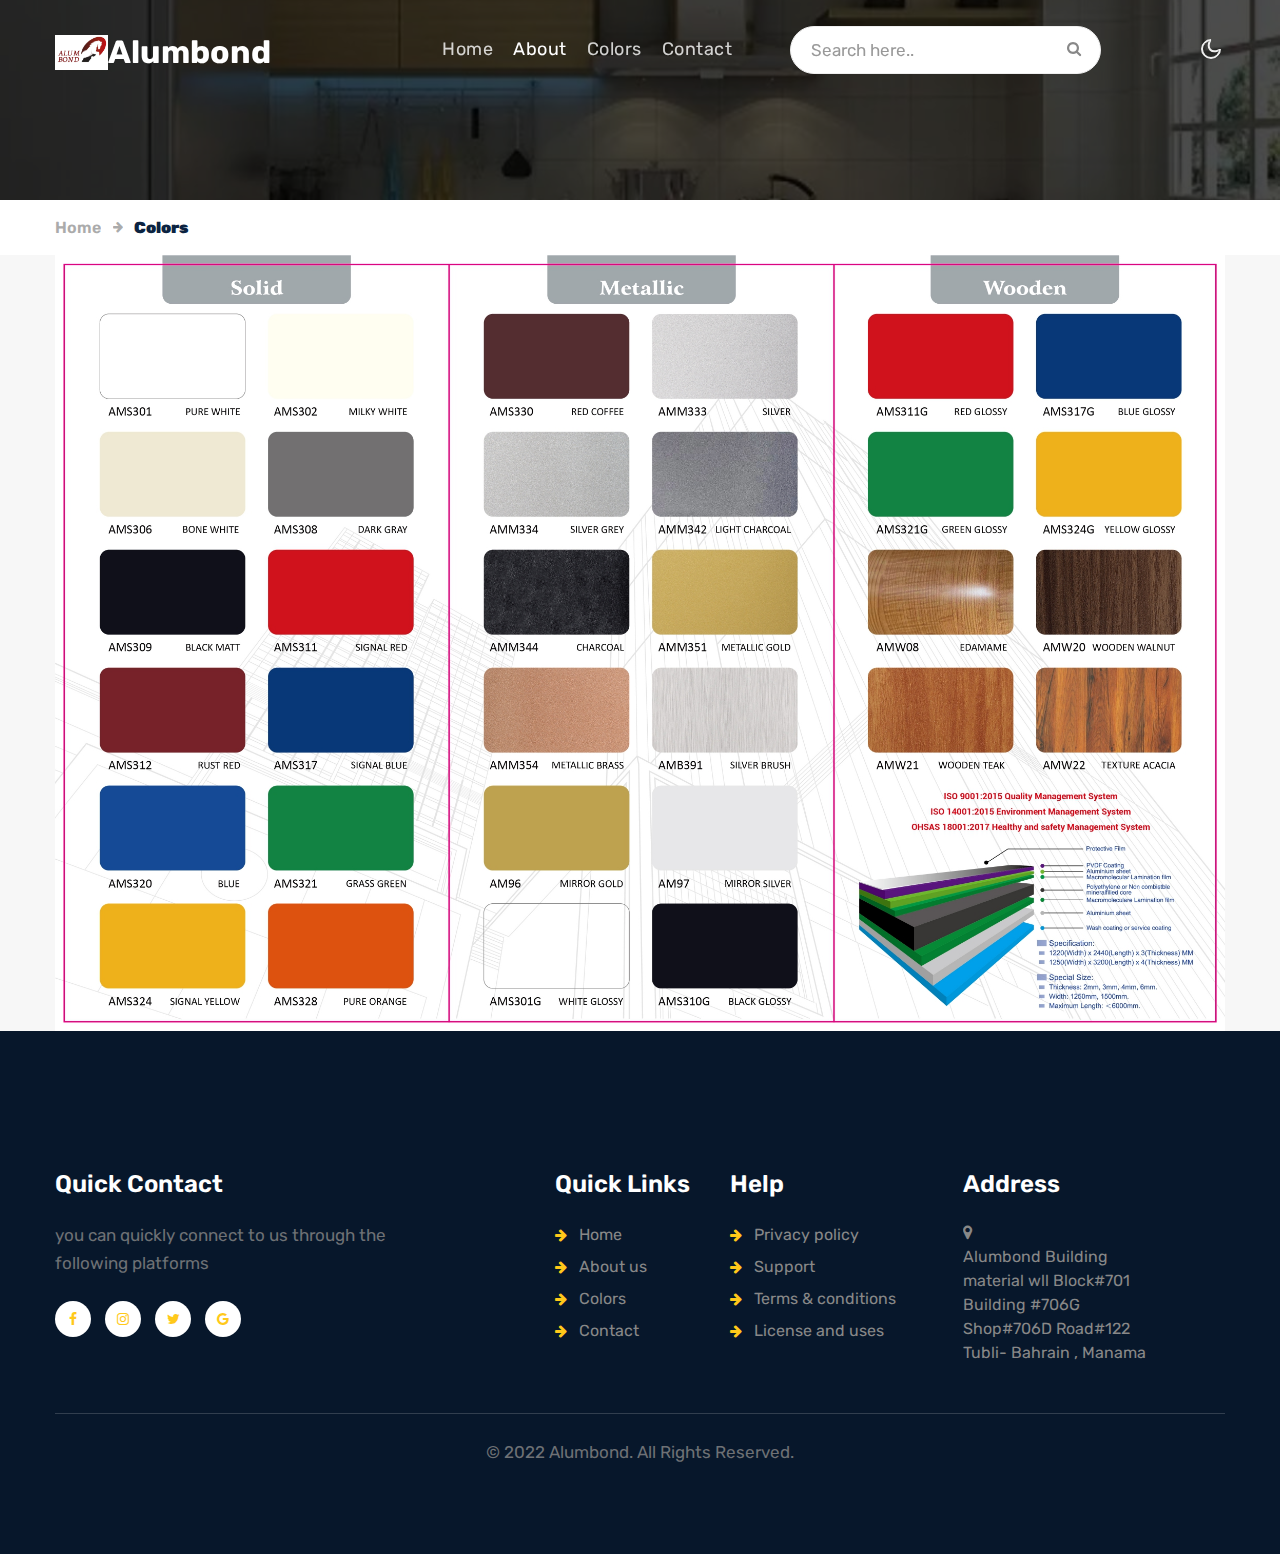
<file: colors.html>
<!doctype html>
<html lang="zxx">

<head>
  <!-- Required meta tags -->
  <meta charset="utf-8">
  <meta name="viewport" content="width=device-width, initial-scale=1, shrink-to-fit=no">
  <meta name="keywords"
    content="Sectoral Responsive web template, Bootstrap Web Templates, Android Compatible web template, Smartphone Compatible web template, free webdesigns for Nokia, Samsung, LG, SonyEricsson, Motorola web design" />
  <title>ALUMBOND</title>
  <link rel="icon" href="assets/images/logo.jpg" type="image/gif" sizes="16x16">
  <link href="//fonts.googleapis.com/css2?family=Rubik:wght@300;400;500;600&display=swap" rel="stylesheet">
  <!-- Template CSS -->
  <link rel="stylesheet" href="assets/css/style-starter.css">
</head>
<body>
 <!--header-->
 <header id="site-header" class="w3lhny-head fixed-top">
  <div class="container">
    <nav class="navbar navbar-expand-lg stroke px-0">
      <a class="navbar-brand" href="#index.html">
        <img src="assets/images/logo.jpg" alt="Your logo" title="Your logo" style="height:35px;" />
    </a> 
      <h1 class="mr-auto"> <a class="navbar-brand" href="index.html">
          <!--span class="sublog"><span class="fa fa-industry w3llog-icon" aria-hidden="true"--></span>Alum</span>bond
        </a></h1>
        
      <button class="navbar-toggler  collapsed bg-gradient" type="button" data-toggle="collapse"
        data-target="#navbarTogglerDemo02" aria-controls="navbarTogglerDemo02" aria-expanded="false"
        aria-label="Toggle navigation">
        <span class="navbar-toggler-icon fa icon-expand fa-bars"></span>
        <span class="navbar-toggler-icon fa icon-close fa-times"></span>
      </button>

      <div class="collapse navbar-collapse" id="navbarTogglerDemo02">
        <ul class="navbar-nav mx-lg-auto">
          <li class="nav-item">
            <a class="nav-link" href="index.html">Home <span class="sr-only">(current)</span></a>
          </li>
          <li class="nav-item active">
            <a class="nav-link" href="about.html">About</a>
          </li>
          <!--li class="nav-item">
            <a class="nav-link" href="services.html">Services</a>
          </li-->
          <li class="nav-item">
            <a class="nav-link" href="colors.html">Colors</a>
          </li>
        
          <li class="nav-item">
            <a class="nav-link" href="contact.html">Contact</a>
          </li>
          <!--/search-right-->
          <nav class="ml-lg-5">
            <div class="search-bar">
              <form class="search">
                <input type="search" class="search__input" name="search" placeholder="Search here.."
                  onload="equalWidth()" required>
                <span class="fa fa-search search__icon"></span>
              </form>
            </div>
          </nav>
          <!--//search-right-->
        </ul>
      </div>
      <!-- toggle switch for light and dark theme -->
      <div class="mobile-position">
        <nav class="navigation">
          <div class="theme-switch-wrapper">
            <label class="theme-switch" for="checkbox">
              <input type="checkbox" id="checkbox">
              <div class="mode-container">
                <i class="gg-sun"></i>
                <i class="gg-moon"></i>
              </div>
            </label>
          </div>
        </nav>
      </div>
      <!-- //toggle switch for light and dark theme -->
    </nav>
  </div>
</header>
<!--/header-->
  <!--/inner-page-->

  <div class="inner-banner">
  </div>
  <section class="w3l-breadcrumb">
    <div class="container">
      <ul class="breadcrumbs-custom-path">
        <li><a href="index.html">Home</a></li>
        <li class="active"><span class="fa fa-arrow-right mx-2" aria-hidden="true"></span> Colors</li>
      </ul>
    </div>
  </section>
  <!--//inner-page-->
  <!-- about page about section -->

  <section>
    <div class="container">
        <img src="assets/images/colors.jpg" alt="" class="img-fluid">
    </div>
  </section>
  
  <!--//team-->
  <!-- footer-28 block -->
  <footer class="footer-28 position-relative py-5">
    <div class="container py-lg-3">
      <!--div class="w3l-forms-9 px-md-2" id="newsletter">
        <div class="main-w3 py-4">
          <div class="container-fluid py-lg-3 py-2">
            <div class="row align-items-center">
              <div class="main-midd col-lg-6">
                <h4 class="">Subscribe our newsletter</h4>
                <p>We’re a team of non-cynics who truly care for our work.</p>
              </div>
              <div class="main-midd-2 col-lg-6 mt-lg-0 mt-4">
                <form action="#url" method="GET" class="rightside-form d-sm-flex">
                  <input type="email" class="form-control" name="email" placeholder="Enter your email">
                  <button class="btn" type="submit">Subscribe</button>
                </form>
              </div>
            </div>
          </div>
        </div>
      </div-->
      <div class="row footer-top-28 mt-4">
        <div class="col-lg-5 footer-list-28 pr-lg-5 mt-5">
          <h6 class="footer-title-28">Quick Contact</h6>
          <p class="pr-lg-5">you can quickly connect to us through the following platforms</p>

          <div class="main-social-footer-28 mt-4">
            <ul class="social-icons">
              <li class="facebook">
                <a href="https://www.facebook.com/profile.php?id=100080028371120" title="Facebook">
                  <span class="fa fa-facebook" aria-hidden="true"></span>
                </a>
              </li>
              <li class="twitter">
                <a href="https://www.instagram.com/invites/contact/?i=1w18whozwwgsy&utm_content=o6qe807" title="Instagram">
                  <span class="fa fa-instagram" aria-hidden="true"></span>
                </a>
              </li>
              <li class="dribbble">
                <a href="#link" title="twitter">
                  <span class="fa fa-twitter" aria-hidden="true"></span>
                </a>
              </li>
              <li class="google">
                <a href="#link" title="Google">
                  <span class="fa fa-google" aria-hidden="true"></span>
                </a>
              </li>
            </ul>
          </div>
        </div>
        <div class="col-lg-7">
          <div class="row">
            <div class="col-md-3 col-sm-6 footer-list-28 mt-5">
              <h6 class="footer-title-28">Quick Links</h6>
              <ul>
                <li><a href="index.html"><span class="fa fa-arrow-right mr-2" aria-hidden="true"></span> Home</a></li>
                <li><a href="about.html"><span class="fa fa-arrow-right mr-2" aria-hidden="true"></span> About us</a></li>
                <li><a href="colors.html"><span class="fa fa-arrow-right mr-2" aria-hidden="true"></span> Colors</a></li>
                <li><a href="contact.html"><span class="fa fa-arrow-right mr-2" aria-hidden="true"></span> Contact</a></li>
              </ul>
            </div>
           
            <div class="col-md-4 col-sm-6 footer-list-28 mt-5">
              <h6 class="footer-title-28">Help</h6>
              <ul>
                <li><a href="#privacy"><span class="fa fa-arrow-right mr-2" aria-hidden="true"></span> Privacy policy</a></li>
                <li><a href="contact.html"><span class="fa fa-arrow-right mr-2" aria-hidden="true"></span> Support</a></li>
                <li><a href="#terms"><span class="fa fa-arrow-right mr-2" aria-hidden="true"></span> Terms & conditions</a></li>
                <li><a href="#license"><span class="fa fa-arrow-right mr-2" aria-hidden="true"></span> License and uses</a></li>
              </ul>
            </div>

            <div class="col-md-4 col-sm-6 footer-list-28 mt-5">
              <h6 class="footer-title-28">Address</h6>
              <ul class="social-icons">
                <li><a href="#"></a><span class="fa fa-map-marker"></span> <br>
                  Alumbond Building material wll
                  Block#701
                  Building #706G
                  Shop#706D
                  Road#122
                  Tubli- Bahrain , Manama </li>
              </ul>
            </div>

          </div>
        </div>
      </div>
      <div class="midd-footer-28 align-center py-4 mt-5">
        <p class="copy-footer-28 text-center"> &copy; 2022 Alumbond. All Rights Reserved. <!--Design by <a
            href="https://w3layouts.com/" target="_blank">
            W3layouts</a></p-->
      </div>
    </div>


    <!-- move top -->
    <button onclick="topFunction()" id="movetop" title="Go to top">
      &#10548;
    </button>
    <script>
      // When the user scrolls down 20px from the top of the document, show the button
      window.onscroll = function () {
        scrollFunction()
      };

      function scrollFunction() {
        if (document.body.scrollTop > 20 || document.documentElement.scrollTop > 20) {
          document.getElementById("movetop").style.display = "block";
        } else {
          document.getElementById("movetop").style.display = "none";
        }
      }

      // When the user clicks on the button, scroll to the top of the document
      function topFunction() {
        document.body.scrollTop = 0;
        document.documentElement.scrollTop = 0;
      }
    </script>
    <!-- /move top -->
    <!-- //footer-28 block -->
  </footer>

  <!-- Template JavaScript -->
  <script src="assets/js/jquery-3.3.1.min.js"></script>
  <script src="assets/js/theme-change.js"></script>
  <!--/MENU-JS-->
  <script>
    $(window).on("scroll", function () {
      var scroll = $(window).scrollTop();

      if (scroll >= 80) {
        $("#site-header").addClass("nav-fixed");
      } else {
        $("#site-header").removeClass("nav-fixed");
      }
    });

    //Main navigation Active Class Add Remove
    $(".navbar-toggler").on("click", function () {
      $("header").toggleClass("active");
    });
    $(document).on("ready", function () {
      if ($(window).width() > 991) {
        $("header").removeClass("active");
      }
      $(window).on("resize", function () {
        if ($(window).width() > 991) {
          $("header").removeClass("active");
        }
      });
    });
  </script>
  <!--//MENU-JS-->

  <script src="assets/js/bootstrap.min.js"></script>

</body>

</html>
</file>
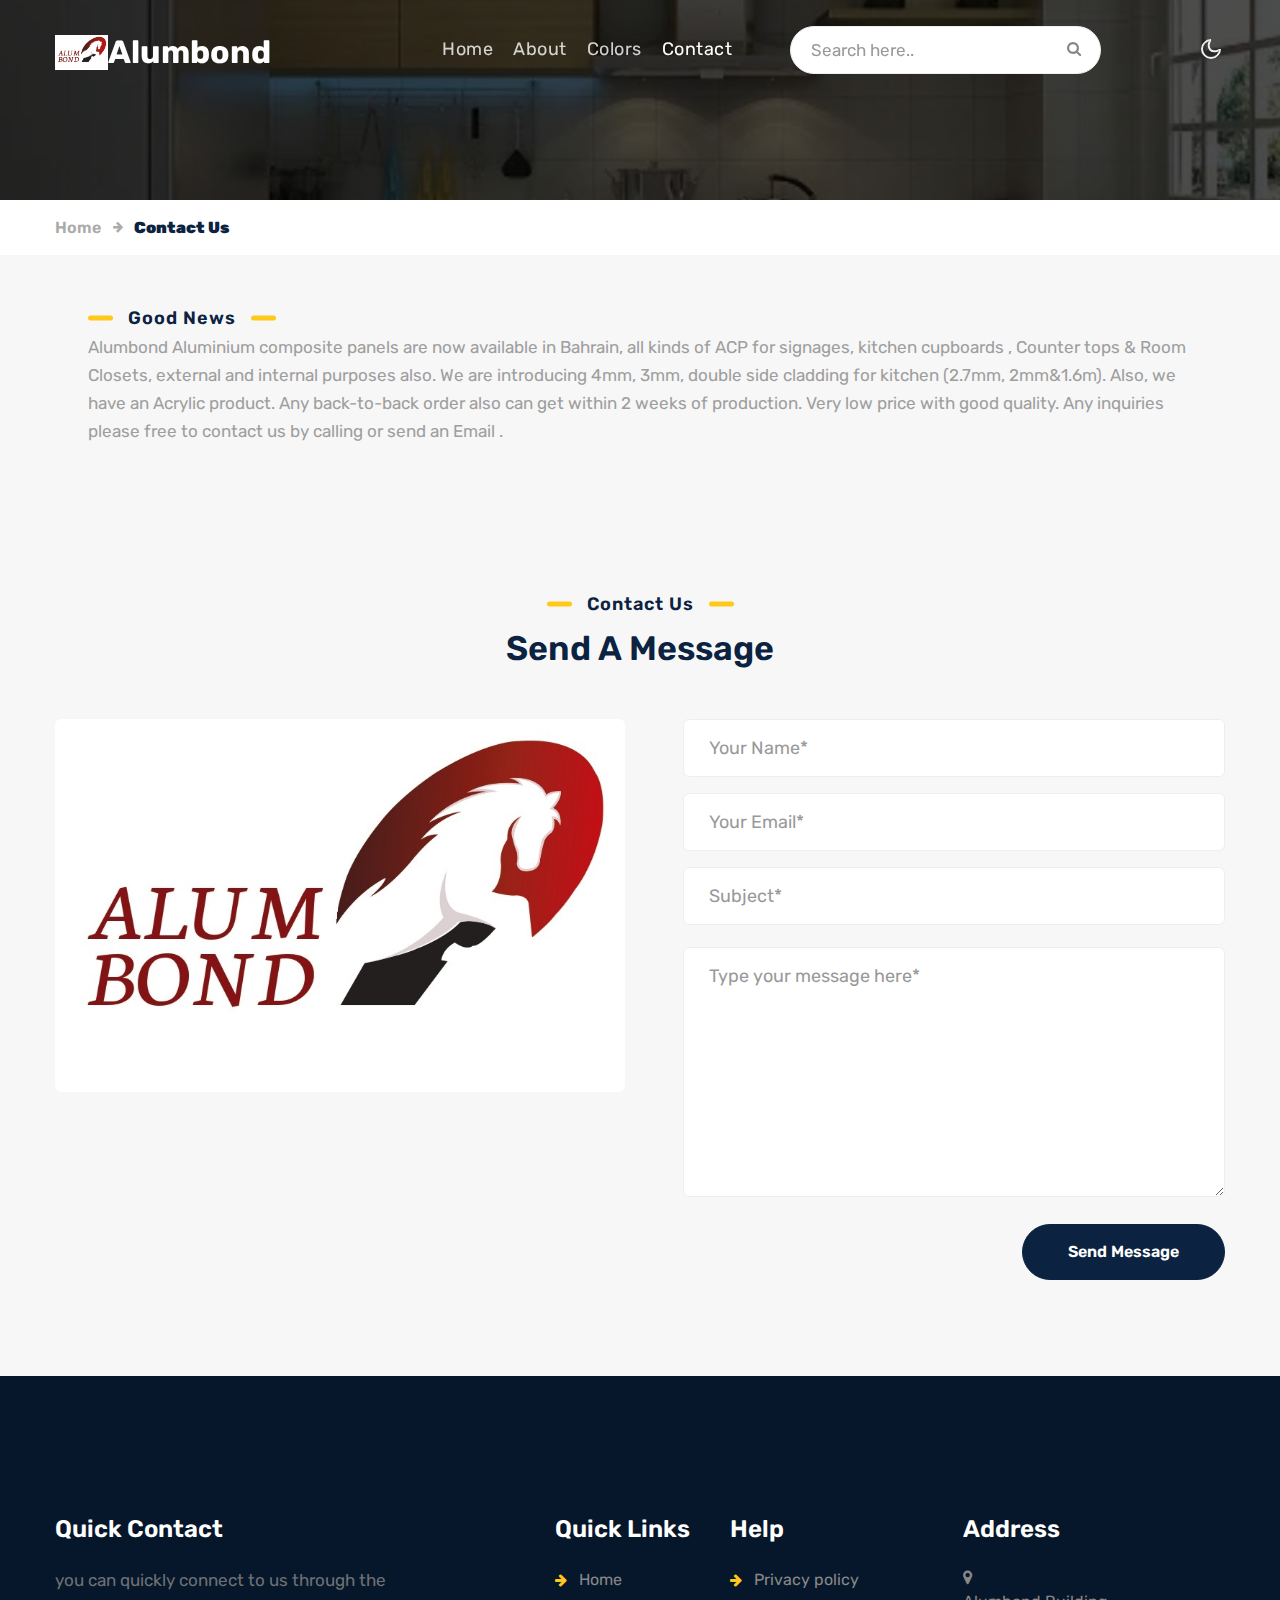
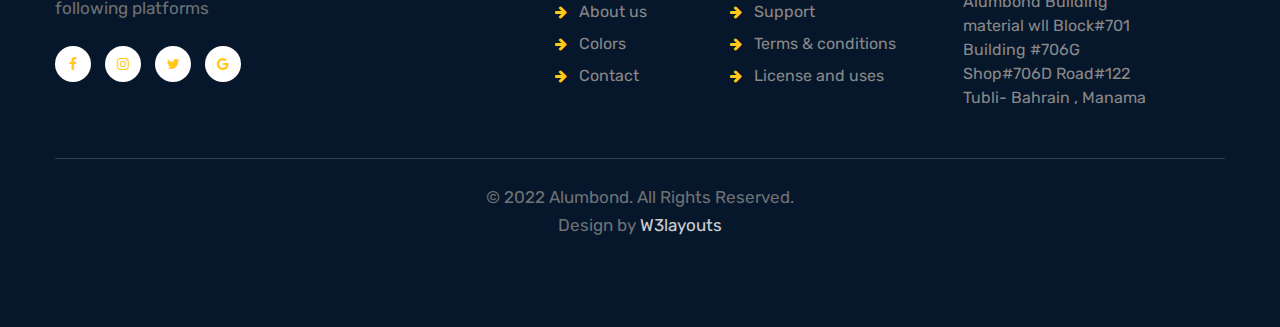
<file: contact.html>
<!doctype html>
<html lang="zxx">
<head>
  <!-- Required meta tags -->
  <meta charset="utf-8">
  <meta name="viewport" content="width=device-width, initial-scale=1, shrink-to-fit=no">
  <meta name="keywords"
    content="Sectoral Responsive web template, Bootstrap Web Templates, Android Compatible web template, Smartphone Compatible web template, free webdesigns for Nokia, Samsung, LG, SonyEricsson, Motorola web design" />
  <title>ALUMBOND</title>
  <link rel="icon" href="assets/images/logo.jpg" type="image/gif" sizes="16x16">
  <link href="//fonts.googleapis.com/css2?family=Rubik:wght@300;400;500;600&display=swap" rel="stylesheet">
  <!-- Template CSS -->
  <link rel="stylesheet" href="assets/css/style-starter.css">
</head>

<body>
  <!--header-->
  <!--header-->
 <header id="site-header" class="w3lhny-head fixed-top">
  <div class="container">
    <nav class="navbar navbar-expand-lg stroke px-0">
      <a class="navbar-brand" href="#index.html">
        <img src="assets/images/logo.jpg" alt="Your logo" title="Your logo" style="height:35px;" />
    </a> 
      <h1 class="mr-auto"> <a class="navbar-brand" href="index.html">
          <!--span class="sublog"><span class="fa fa-industry w3llog-icon" aria-hidden="true"--></span>Alum</span>bond
        </a></h1>

        <button class="navbar-toggler  collapsed bg-gradient" type="button" data-toggle="collapse"
          data-target="#navbarTogglerDemo02" aria-controls="navbarTogglerDemo02" aria-expanded="false"
          aria-label="Toggle navigation">
          <span class="navbar-toggler-icon fa icon-expand fa-bars"></span>
          <span class="navbar-toggler-icon fa icon-close fa-times"></span>
        </button>
        <div class="collapse navbar-collapse" id="navbarTogglerDemo02">
          <ul class="navbar-nav mx-lg-auto">
            <li class="nav-item">
              <a class="nav-link" href="index.html">Home <span class="sr-only">(current)</span></a>
            </li>
            <li class="nav-item">
              <a class="nav-link" href="about.html">About</a>
            </li>
            <!--li class="nav-item">
            <a class="nav-link" href="services.html">Services</a>
          </li-->
          <li class="nav-item">
            <a class="nav-link" href="colors.html">Colors</a>
          </li>
           
            <li class="nav-item active">
              <a class="nav-link" href="contact.html">Contact</a>
            </li>
            <!--/search-right-->
            <nav class="ml-lg-5">
              <div class="search-bar">
                <form class="search">
                  <input type="search" class="search__input" name="search" placeholder="Search here.."
                    onload="equalWidth()" required>
                  <span class="fa fa-search search__icon"></span>
                </form>
              </div>
            </nav>
            <!--//search-right-->
          </ul>
        </div>
        <!-- toggle switch for light and dark theme -->
        <div class="mobile-position">
          <nav class="navigation">
            <div class="theme-switch-wrapper">
              <label class="theme-switch" for="checkbox">
                <input type="checkbox" id="checkbox">
                <div class="mode-container">
                  <i class="gg-sun"></i>
                  <i class="gg-moon"></i>
                </div>
              </label>
            </div>
          </nav>
        </div>
        <!-- //toggle switch for light and dark theme -->
      </nav>
    </div>
  </header>
  <!--/header-->
  <!--/inner-page-->

  <div class="inner-banner">
  </div>
  <section class="w3l-breadcrumb">
    <div class="container">
      <ul class="breadcrumbs-custom-path">
        <li><a href="index.html">Home</a></li>
        <li class="active"><span class="fa fa-arrow-right mx-2" aria-hidden="true"></span> Contact Us</li>
      </ul>
    </div>
  </section>
  <!--//inner-page-->
  <section>
    <div class="container p-5">
      <h6 class="title-subhny">Good news</h6>
        <p>Alumbond Aluminium composite panels are now available in Bahrain, all kinds of ACP for signages,
           kitchen cupboards , Counter tops & Room Closets, external and internal purposes also. 
          We are introducing 
          4mm, 3mm,  double side cladding for kitchen  (2.7mm, 2mm&1.6m).
          Also, we have an Acrylic product.
          Any back-to-back order also can get within 2 weeks of production.
          Very low price with good quality.
          Any inquiries please free to contact us by calling or send an Email .</p>
    </div>
  </section>
  <!-- /contact-section -->
  <section class="w3l-contact-2 py-5" id="contact">
    <div class="container py-lg-5 py-md-4 py-2">
      <div class="header-section text-center mx-0 mb-md-5 mb-4">
        <h6 class="title-subhny">Contact Us</h6>
        <h3 class="title-w3l mt-2">Send a Message</h3>
      </div>
      <div class="contact-grids d-grid">
        <div class="contact-left-img">
          <img src="assets/images/logo.jpg" class="img-fluid radius-image" alt="">
        </div>
        <div class="contact-right">
          <form action="https://script.google.com/macros/s/AKfycbwyrfMe69Qd92eXKfnuOvc3WEq5iD8v5co9_QJj/exec" method="post" class="signin-form">
            <div class="input-grids">

              <input type="text" name="w3lName" id="w3lName" placeholder="Your Name*" class="contact-input"
                required="" />
              <input type="email" name="w3lSender" id="w3lSender" placeholder="Your Email*" class="contact-input"
                required="" />
              <input type="text" name="w3lSubect" id="w3lSubect" placeholder="Subject*" class="contact-input"
                required="" />
              <!--input type="text" name="w3lWebsite" id="w3lWebsite" placeholder="Website URL*" class="contact-input"
                required="" /-->
            </div>
            <div class="form-input">
              <textarea name="w3lMessage" id="w3lMessage" placeholder="Type your message here*" required=""></textarea>
            </div>
            <div class="form-buttonhny text-lg-right">
              <button class="btn btn-style btn-primary">Send Message</button>
            </div>
          </form>
        </div>
      </div>
      <!--div class="map-iframe mt-5 mb-lg-5 pb-lg-4">
        <iframe
          src="https://www.google.com/maps/embed?pb=!1m18!1m12!1m3!1d317718.69319292053!2d-0.3817765050863085!3d51.528307984912544!2m3!1f0!2f0!3f0!3m2!1i1024!2i768!4f13.1!3m3!1m2!1s0x47d8a00baf21de75%3A0x52963a5addd52a99!2sLondon%2C+UK!5e0!3m2!1sen!2spl!4v1562654563739!5m2!1sen!2spl"
          width="100%" height="400" frameborder="0" style="border: 0px;" allowfullscreen=""></iframe>
      </div-->
    </div>
  </section>

  <!-- //contact-section -->
  <!-- footer-28 block -->
  <footer class="footer-28 position-relative py-5">
    <div class="container py-lg-3">
      <!--div class="w3l-forms-9 px-md-2" id="newsletter">
        <div class="main-w3 py-4">
          <div class="container-fluid py-lg-3 py-2">
            <div class="row align-items-center">
              <div class="main-midd col-lg-6">
                <h4 class="">Subscribe our newsletter</h4>
                <p>We’re a team of non-cynics who truly care for our work.</p>
              </div>
              <div class="main-midd-2 col-lg-6 mt-lg-0 mt-4">
                <form action="#url" method="GET" class="rightside-form d-sm-flex">
                  <input type="email" class="form-control" name="email" placeholder="Enter your email">
                  <button class="btn" type="submit">Subscribe</button>
                </form>
              </div>
            </div>
          </div>
        </div>
      </div-->
      <div class="row footer-top-28 mt-4">
        <div class="col-lg-5 footer-list-28 pr-lg-5 mt-5">
          <h6 class="footer-title-28">Quick Contact</h6>
          <p class="pr-lg-5">you can quickly connect to us through the following platforms</p>

          <div class="main-social-footer-28 mt-4">
            <ul class="social-icons">
              <li class="facebook">
                <a href="https://www.facebook.com/profile.php?id=100080028371120" title="Facebook">
                  <span class="fa fa-facebook" aria-hidden="true"></span>
                </a>
              </li>
              <li class="twitter">
                <a href="https://www.instagram.com/invites/contact/?i=1w18whozwwgsy&utm_content=o6qe807" title="Instagram">
                  <span class="fa fa-instagram" aria-hidden="true"></span>
                </a>
              </li>
              <li class="dribbble">
                <a href="#link" title="twitter">
                  <span class="fa fa-twitter" aria-hidden="true"></span>
                </a>
              </li>
              <li class="google">
                <a href="#link" title="Google">
                  <span class="fa fa-google" aria-hidden="true"></span>
                </a>
              </li>
            </ul>
          </div>
        </div>
        <div class="col-lg-7">
          <div class="row">
            <div class="col-md-3 col-sm-6 footer-list-28 mt-5">
              <h6 class="footer-title-28">Quick Links</h6>
              <ul>
                <li><a href="index.html"><span class="fa fa-arrow-right mr-2" aria-hidden="true"></span> Home</a></li>
                <li><a href="about.html"><span class="fa fa-arrow-right mr-2" aria-hidden="true"></span> About us</a></li>
                <li><a href="colors.html"><span class="fa fa-arrow-right mr-2" aria-hidden="true"></span> Colors</a></li>
                <li><a href="contact.html"><span class="fa fa-arrow-right mr-2" aria-hidden="true"></span> Contact</a></li>
              </ul>
            </div>
           
            <div class="col-md-4 col-sm-6 footer-list-28 mt-5">
              <h6 class="footer-title-28">Help</h6>
              <ul>
                <li><a href="#privacy"><span class="fa fa-arrow-right mr-2" aria-hidden="true"></span> Privacy policy</a></li>
                <li><a href="contact.html"><span class="fa fa-arrow-right mr-2" aria-hidden="true"></span> Support</a></li>
                <li><a href="#terms"><span class="fa fa-arrow-right mr-2" aria-hidden="true"></span> Terms & conditions</a></li>
                <li><a href="#license"><span class="fa fa-arrow-right mr-2" aria-hidden="true"></span> License and uses</a></li>
              </ul>
            </div>

            <div class="col-md-4 col-sm-6 footer-list-28 mt-5">
              <h6 class="footer-title-28">Address</h6>
              <ul class="social-icons">
                <li><a href="#"></a><span class="fa fa-map-marker"></span> <br>
                  Alumbond Building material wll
                  Block#701
                  Building #706G
                  Shop#706D
                  Road#122
                  Tubli- Bahrain , Manama </li>
              </ul>
            </div>

          </div>
        </div>
      </div>
      <div class="midd-footer-28 align-center py-4 mt-5">
        <p class="copy-footer-28 text-center"> &copy; 2022 Alumbond. All Rights Reserved. <br>Design by <a
            href="https://w3layouts.com/" target="_blank">
            W3layouts</a></p-->
      </div>
    </div>


    <!-- move top -->
    <button onclick="topFunction()" id="movetop" title="Go to top">
      &#10548;
    </button>
    <script>
      // When the user scrolls down 20px from the top of the document, show the button
      window.onscroll = function () {
        scrollFunction()
      };

      function scrollFunction() {
        if (document.body.scrollTop > 20 || document.documentElement.scrollTop > 20) {
          document.getElementById("movetop").style.display = "block";
        } else {
          document.getElementById("movetop").style.display = "none";
        }
      }

      // When the user clicks on the button, scroll to the top of the document
      function topFunction() {
        document.body.scrollTop = 0;
        document.documentElement.scrollTop = 0;
      }
    </script>
    <!-- /move top -->
    <!-- //footer-28 block -->
  </footer>

  <!-- Template JavaScript -->
  <script src="assets/js/jquery-3.3.1.min.js"></script>
  <script src="assets/js/theme-change.js"></script>
  <!--/MENU-JS-->
  <script>
    $(window).on("scroll", function () {
      var scroll = $(window).scrollTop();

      if (scroll >= 80) {
        $("#site-header").addClass("nav-fixed");
      } else {
        $("#site-header").removeClass("nav-fixed");
      }
    });

    //Main navigation Active Class Add Remove
    $(".navbar-toggler").on("click", function () {
      $("header").toggleClass("active");
    });
    $(document).on("ready", function () {
      if ($(window).width() > 991) {
        $("header").removeClass("active");
      }
      $(window).on("resize", function () {
        if ($(window).width() > 991) {
          $("header").removeClass("active");
        }
      });
    });
  </script>
  <!--//MENU-JS-->

  <script src="assets/js/bootstrap.min.js"></script>

</body>

</html>
</file>
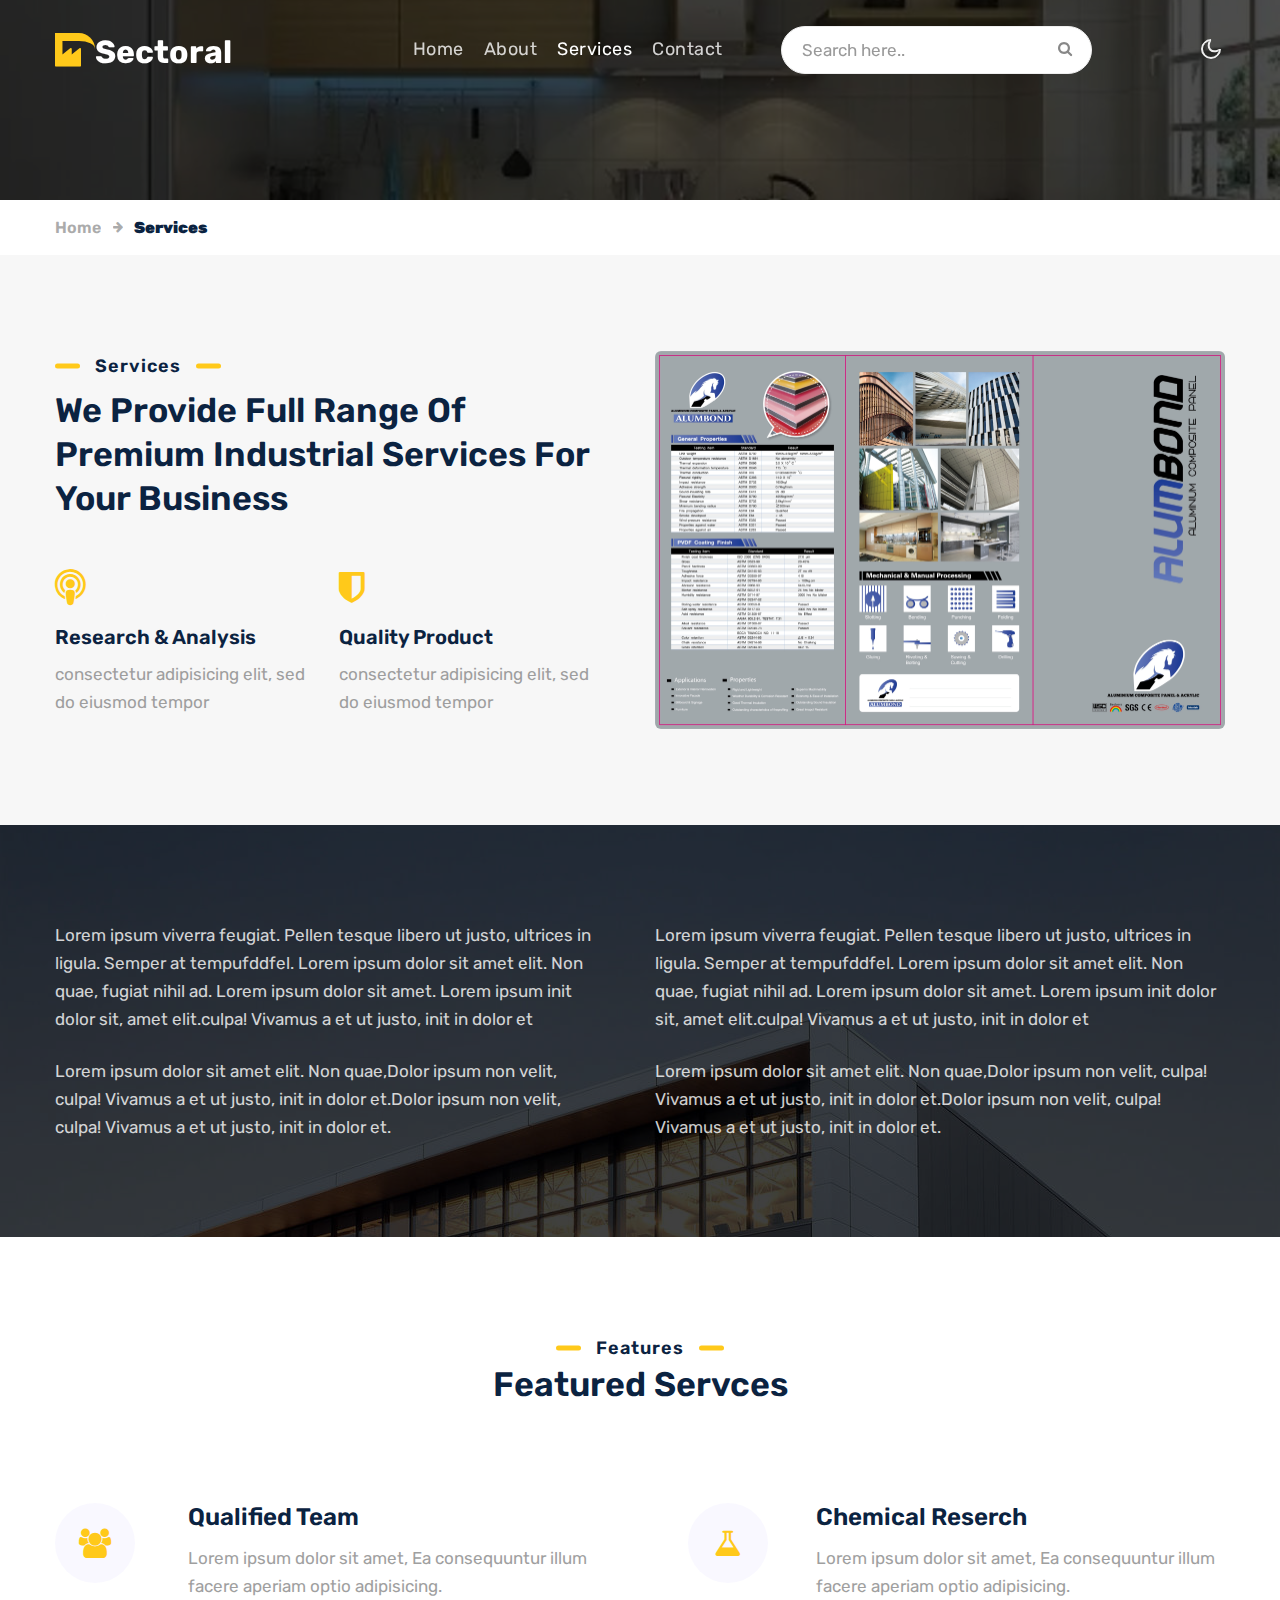
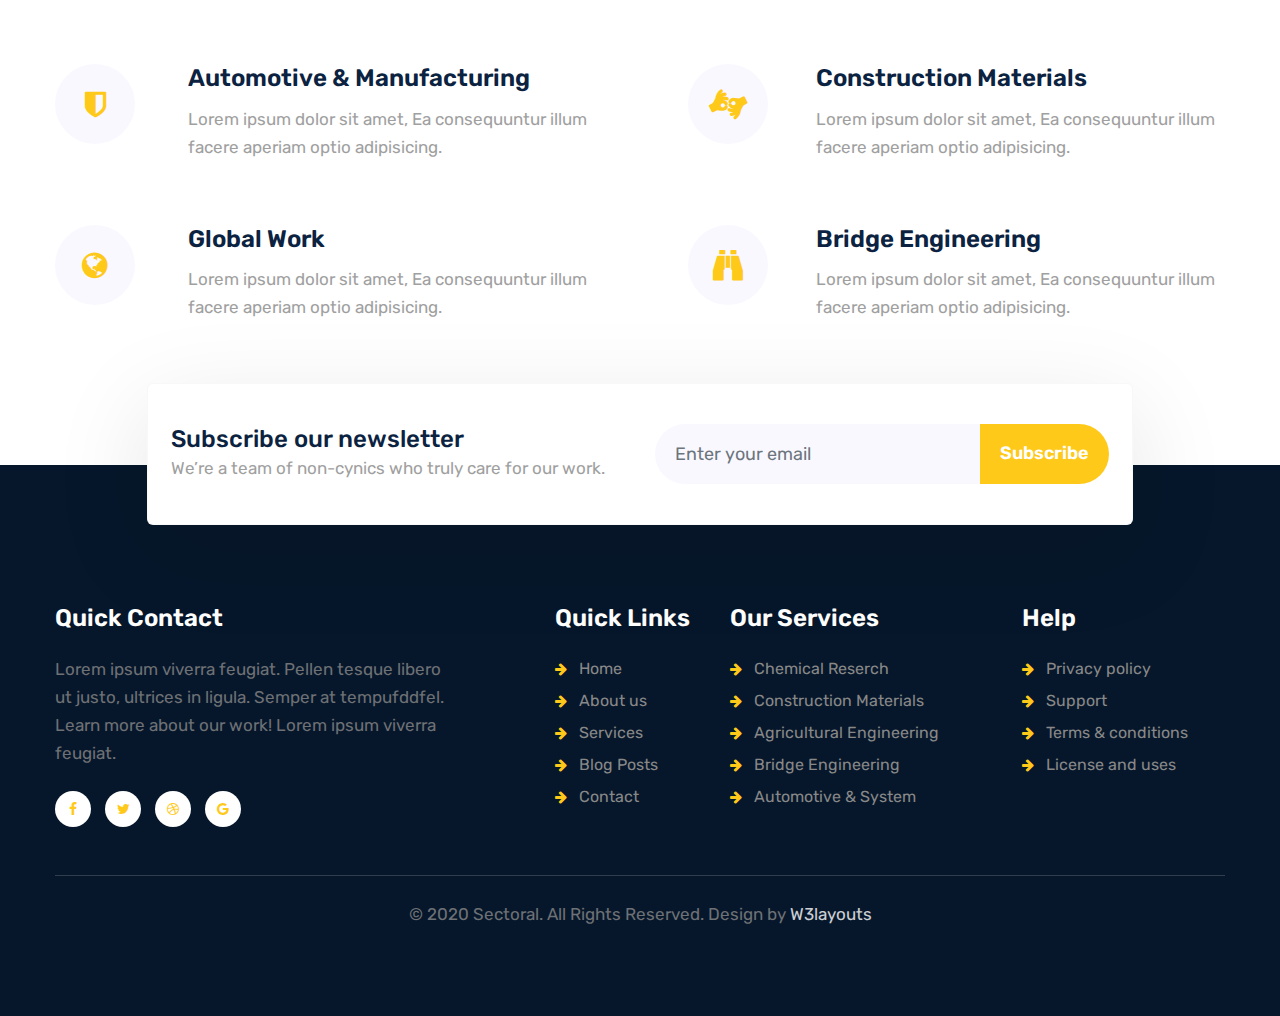
<file: services.html>
<!doctype html>
<html lang="zxx">

<head>
  <!-- Required meta tags -->
  <meta charset="utf-8">
  <meta name="viewport" content="width=device-width, initial-scale=1, shrink-to-fit=no">
  <meta name="keywords"
    content="Sectoral Responsive web template, Bootstrap Web Templates, Android Compatible web template, Smartphone Compatible web template, free webdesigns for Nokia, Samsung, LG, SonyEricsson, Motorola web design" />
  <title>Sectoral an Industrial Category Bootstrap Responsive Web Template | Home :: W3Layouts </title>
  <link href="//fonts.googleapis.com/css2?family=Rubik:wght@300;400;500;600&display=swap" rel="stylesheet">
  <!-- Template CSS -->
  <link rel="stylesheet" href="assets/css/style-starter.css">
</head>

<body>
   <!--header-->
   <header id="site-header" class="w3lhny-head fixed-top">
    <div class="container">
      <nav class="navbar navbar-expand-lg stroke px-0">
        <h1> <a class="navbar-brand" href="index.html">
          <span class="sublog"><span class="fa fa-industry w3llog-icon" aria-hidden="true"></span>Sec</span>toral
        </a></h1>
        <!-- if logo is image enable this   
  <a class="navbar-brand" href="#index.html">
      <img src="image-path" alt="Your logo" title="Your logo" style="height:35px;" />
  </a> -->
        <button class="navbar-toggler  collapsed bg-gradient" type="button" data-toggle="collapse"
          data-target="#navbarTogglerDemo02" aria-controls="navbarTogglerDemo02" aria-expanded="false"
          aria-label="Toggle navigation">
          <span class="navbar-toggler-icon fa icon-expand fa-bars"></span>
          <span class="navbar-toggler-icon fa icon-close fa-times"></span>
        </button>

        <div class="collapse navbar-collapse" id="navbarTogglerDemo02">
          <ul class="navbar-nav mx-lg-auto">
            <li class="nav-item">
              <a class="nav-link" href="index.html">Home <span class="sr-only">(current)</span></a>
            </li>
            <li class="nav-item">
              <a class="nav-link" href="about.html">About</a>
            </li>
            <li class="nav-item active">
              <a class="nav-link" href="services.html">Services</a>
            </li>
           
            <li class="nav-item">
              <a class="nav-link" href="contact.html">Contact</a>
            </li>
            <!--/search-right-->
            <nav class="ml-lg-5">
              <div class="search-bar">
                <form class="search">
                  <input type="search" class="search__input" name="search" placeholder="Search here.."
                    onload="equalWidth()" required>
                  <span class="fa fa-search search__icon"></span>
                </form>
              </div>
            </nav>
            <!--//search-right-->
          </ul>
        </div>
        <!-- toggle switch for light and dark theme -->
        <div class="mobile-position">
          <nav class="navigation">
            <div class="theme-switch-wrapper">
              <label class="theme-switch" for="checkbox">
                <input type="checkbox" id="checkbox">
                <div class="mode-container">
                  <i class="gg-sun"></i>
                  <i class="gg-moon"></i>
                </div>
              </label>
            </div>
          </nav>
        </div>
        <!-- //toggle switch for light and dark theme -->
      </nav>
    </div>
  </header>
  <!--/header-->
  <!--/inner-page-->

  <div class="inner-banner">
  </div>
  <section class="w3l-breadcrumb">
    <div class="container">
      <ul class="breadcrumbs-custom-path">
        <li><a href="index.html">Home</a></li>
        <li class="active"><span class="fa fa-arrow-right mx-2" aria-hidden="true"></span> Services</li>
      </ul>
    </div>
  </section>
  <!--//inner-page-->
  <!-- services-page-->
  <section class="w3l-index3" id="services1">
    <div class="midd-w3 py-5">
      <div class="container py-lg-5 py-md-3">
        <div class="row cwp23-content">
          <div class="col-lg-6 cwp23-text pr-lg-5">
            <div class="cwp23-title">
              <span class="title-subhny mb-2">Services</span>
              <h3 class="title-w3l mb-5">We Provide Full Range Of Premium Industrial
                Services For Your Business </h3>
            </div>
            <div class="cwp23-text-cols">
              <div class="column">
                <span class="fa fa-podcast" aria-hidden="true"></span>
                <a href="#">Research & Analysis</a>
                <p>consectetur adipisicing elit, sed do eiusmod tempor </p>
              </div>
              <div class="column">
                <span class="fa fa-shield" aria-hidden="true"></span>
                <a href="#">Quality Product</a>
                <p>consectetur adipisicing elit, sed do eiusmod tempor </p>
              </div>
            </div>
          </div>
          <div class="col-6 cwp23-img mt-lg-0 mt-5">
            <img src="assets/images/b3.jpg" alt="" class="radius-image img-fluid">
          </div>
        </div>
      </div>
    </div>
  </section>
  <!-- //services-page-->
  <!-- stats -->
  <section class="w3l-stats py-5" id="services2">
    <div class="gallery-inner container py-sm-5">
      <div class="row services-2-grids">
        <div class="col-lg-6 services-2-gd pr-lg-5">
          <p class="">Lorem ipsum viverra feugiat. Pellen tesque libero ut justo,
            ultrices in ligula. Semper at tempufddfel. Lorem ipsum dolor sit amet
            elit. Non quae, fugiat nihil ad. Lorem ipsum dolor sit amet. Lorem ipsum init
            dolor sit, amet elit.culpa! Vivamus a et ut justo, init in dolor et </p>
          <p class="mt-4">
            Lorem ipsum dolor sit amet
            elit. Non quae,Dolor ipsum non velit, culpa! Vivamus a et ut justo, init in dolor et.Dolor ipsum non velit,
            culpa! Vivamus a et ut justo, init in dolor et.
          </p>

        </div>
        <div class="col-lg-6 services-2-gd mt-lg-0 mt-5">
          <p class="">Lorem ipsum viverra feugiat. Pellen tesque libero ut justo,
            ultrices in ligula. Semper at tempufddfel. Lorem ipsum dolor sit amet
            elit. Non quae, fugiat nihil ad. Lorem ipsum dolor sit amet. Lorem ipsum init
            dolor sit, amet elit.culpa! Vivamus a et ut justo, init in dolor et </p>
          <p class="mt-4">
            Lorem ipsum dolor sit amet
            elit. Non quae,Dolor ipsum non velit, culpa! Vivamus a et ut justo, init in dolor et.Dolor ipsum non velit,
            culpa! Vivamus a et ut justo, init in dolor et.
          </p>

        </div>

      </div>
    </div>
  </section>
  <!-- //stats -->
  <!-- /w3l-content-4-->
  <section class="w3l-content-4 py-5" id="features">
    <div class="content-4-main py-lg-5 py-md-4 py-2">
      <div class="container">
        <div class="title-content text-center">
          <h3 class="title-subhny"> Features</h3>
          <h3 class="title-w3l mx-lg-5">Featured Servces</h3>
        </div>
        <div class="content-info-in row mt-5 pt-lg-5 pb-lg-5">
          <div class="content-left col-lg-6">
            <div class="row content4-right-grids mb-sm-5 mb-4 pb-3">
              <div class="col-2 content4-right-icon">
                <div class="content4-icon icon-clr1">
                  <span class="fa fa-users"></span>
                </div>
              </div>
              <div class="col-10 content4-right-info pl-lg-5">
                <h6><a href="#url">Qualified Team</a></h6>
                <p>Lorem ipsum dolor sit amet, Ea consequuntur illum facere aperiam optio
                  adipisicing.</p>
              </div>
            </div>
            <div class="row content4-right-grids mb-sm-5 mb-4 pb-3">
              <div class="col-2 content4-right-icon">
                <div class="content4-icon icon-clr2">
                  <span class="fa fa-shield"></span>
                </div>
              </div>
              <div class="col-10 content4-right-info pl-lg-5">
                <h6><a href="#url">Automotive & Manufacturing</a></h6>
                <p>Lorem ipsum dolor sit amet, Ea consequuntur illum facere aperiam optio
                  adipisicing.</p>
              </div>
            </div>
            <div class="row content4-right-grids">
              <div class="col-2 content4-right-icon">
                <div class="content4-icon icon-clr3">
                  <span class="fa fa-globe"></span>
                </div>
              </div>
              <div class="col-10 content4-right-info pl-lg-5">
                <h6><a href="#url">Global Work</a></h6>
                <p>Lorem ipsum dolor sit amet, Ea consequuntur illum facere aperiam optio
                  adipisicing.</p>
              </div>
            </div>
          </div>
          <div class="content-right col-lg-6 mt-lg-0 mt-5 pl-lg-5">
            <div class="row content4-right-grids mb-sm-5 mb-4 pb-3">
              <div class="col-2 content4-right-icon">
                <div class="content4-icon icon-clr4">
                  <span class="fa fa-flask"></span>
                </div>
              </div>
              <div class="col-10 content4-right-info pl-lg-5">
                <h6><a href="#url"> Chemical Reserch</a></h6>
                <p>Lorem ipsum dolor sit amet, Ea consequuntur illum facere aperiam optio
                  adipisicing.</p>
              </div>
            </div>
            <div class="row content4-right-grids mb-sm-5 mb-4 pb-3">
              <div class="col-2 content4-right-icon">
                <div class="content4-icon icon-clr5">
                  <span class="fa fa-american-sign-language-interpreting"></span>
                </div>
              </div>
              <div class="col-10 content4-right-info pl-lg-5">
                <h6><a href="#url">Construction Materials</a></h6>
                <p>Lorem ipsum dolor sit amet, Ea consequuntur illum facere aperiam optio
                  adipisicing.</p>
              </div>
            </div>
            <div class="row content4-right-grids">
              <div class="col-2 content4-right-icon">
                <div class="content4-icon icon-clr6">
                  <span class="fa fa-binoculars"></span>
                </div>
              </div>
              <div class="col-10 content4-right-info pl-lg-5">
                <h6><a href="#url">Bridge Engineering</a></h6>
                <p>Lorem ipsum dolor sit amet, Ea consequuntur illum facere aperiam optio
                  adipisicing.</p>
              </div>
            </div>
          </div>
        </div>
      </div>
    </div>
  </section>
  <!-- //w3l-content-4-->
  <!-- footer-28 block -->
  <footer class="footer-28 position-relative py-5">
    <div class="container py-lg-3">
      <div class="w3l-forms-9 px-md-2" id="newsletter">
        <div class="main-w3 py-4">
          <div class="container-fluid py-lg-3 py-2">
            <div class="row align-items-center">
              <div class="main-midd col-lg-6">
                <h4 class="">Subscribe our newsletter</h4>
                <p>We’re a team of non-cynics who truly care for our work.</p>
              </div>
              <div class="main-midd-2 col-lg-6 mt-lg-0 mt-4">
                <form action="#url" method="GET" class="rightside-form d-sm-flex">
                  <input type="email" class="form-control" name="email" placeholder="Enter your email">
                  <button class="btn" type="submit">Subscribe</button>
                </form>
              </div>
            </div>
          </div>
        </div>
      </div>
      <div class="row footer-top-28 mt-4">
        <div class="col-lg-5 footer-list-28 pr-lg-5 mt-5">
          <h6 class="footer-title-28">Quick Contact</h6>
          <p class="pr-lg-5">Lorem ipsum viverra feugiat. Pellen tesque libero ut justo, ultrices in ligula. Semper at
            tempufddfel. Learn more about our work! Lorem ipsum viverra feugiat.</p>

          <div class="main-social-footer-28 mt-4">
            <ul class="social-icons">
              <li class="facebook">
                <a href="#link" title="Facebook">
                  <span class="fa fa-facebook" aria-hidden="true"></span>
                </a>
              </li>
              <li class="twitter">
                <a href="#link" title="Twitter">
                  <span class="fa fa-twitter" aria-hidden="true"></span>
                </a>
              </li>
              <li class="dribbble">
                <a href="#link" title="Dribbble">
                  <span class="fa fa-dribbble" aria-hidden="true"></span>
                </a>
              </li>
              <li class="google">
                <a href="#link" title="Google">
                  <span class="fa fa-google" aria-hidden="true"></span>
                </a>
              </li>
            </ul>
          </div>
        </div>
        <div class="col-lg-7">
          <div class="row">
            <div class="col-md-3 col-sm-6 footer-list-28 mt-5">
              <h6 class="footer-title-28">Quick Links</h6>
              <ul>
                <li><a href="index.html"><span class="fa fa-arrow-right mr-2" aria-hidden="true"></span> Home</a></li>
                <li><a href="about.html"><span class="fa fa-arrow-right mr-2" aria-hidden="true"></span> About us</a></li>
                <li><a href="services.html"><span class="fa fa-arrow-right mr-2" aria-hidden="true"></span> Services</a></li>
                <li><a href="blog.html"><span class="fa fa-arrow-right mr-2" aria-hidden="true"></span> Blog Posts</a></li>
                <li><a href="contact.html"><span class="fa fa-arrow-right mr-2" aria-hidden="true"></span> Contact</a></li>
              </ul>
            </div>
            <div class="col-md-5 col-sm-6 footer-list-28 mt-5">
              <h6 class="footer-title-28">Our Services</h6>
              <ul>
                <li><a href="#reserch"><span class="fa fa-arrow-right mr-2" aria-hidden="true"></span> Chemical Reserch</a></li>
                <li><a href="#construction"><span class="fa fa-arrow-right mr-2" aria-hidden="true"></span> Construction Materials</a></li>
                <li><a href="#agricultural"><span class="fa fa-arrow-right mr-2" aria-hidden="true"></span> Agricultural Engineering</a></li>
                <li><a href="#bridge"><span class="fa fa-arrow-right mr-2" aria-hidden="true"></span> Bridge Engineering</a></li>
                <li><a href="#automotive"><span class="fa fa-arrow-right mr-2" aria-hidden="true"></span> Automotive & System</a></li>
              </ul>
            </div>
            <div class="col-md-4 col-sm-6 footer-list-28 mt-5">
              <h6 class="footer-title-28">Help</h6>
              <ul>
                <li><a href="#privacy"><span class="fa fa-arrow-right mr-2" aria-hidden="true"></span> Privacy policy</a></li>
                <li><a href="#support"><span class="fa fa-arrow-right mr-2" aria-hidden="true"></span> Support</a></li>
                <li><a href="#terms"><span class="fa fa-arrow-right mr-2" aria-hidden="true"></span> Terms & conditions</a></li>
                <li><a href="#license"><span class="fa fa-arrow-right mr-2" aria-hidden="true"></span> License and uses</a></li>
              </ul>
            </div>

          </div>
        </div>
      </div>
      <div class="midd-footer-28 align-center py-4 mt-5">
        <p class="copy-footer-28 text-center"> &copy; 2020 Sectoral. All Rights Reserved. Design by <a
            href="https://w3layouts.com/" target="_blank">
            W3layouts</a></p>
      </div>
    </div>


    <!-- move top -->
    <button onclick="topFunction()" id="movetop" title="Go to top">
      &#10548;
    </button>
    <script>
      // When the user scrolls down 20px from the top of the document, show the button
      window.onscroll = function () {
        scrollFunction()
      };

      function scrollFunction() {
        if (document.body.scrollTop > 20 || document.documentElement.scrollTop > 20) {
          document.getElementById("movetop").style.display = "block";
        } else {
          document.getElementById("movetop").style.display = "none";
        }
      }

      // When the user clicks on the button, scroll to the top of the document
      function topFunction() {
        document.body.scrollTop = 0;
        document.documentElement.scrollTop = 0;
      }
    </script>
    <!-- /move top -->
    <!-- //footer-28 block -->
  </footer>

  <!-- Template JavaScript -->
  <script src="assets/js/jquery-3.3.1.min.js"></script>
  <script src="assets/js/theme-change.js"></script>
  <!--/MENU-JS-->
  <script>
    $(window).on("scroll", function () {
      var scroll = $(window).scrollTop();

      if (scroll >= 80) {
        $("#site-header").addClass("nav-fixed");
      } else {
        $("#site-header").removeClass("nav-fixed");
      }
    });

    //Main navigation Active Class Add Remove
    $(".navbar-toggler").on("click", function () {
      $("header").toggleClass("active");
    });
    $(document).on("ready", function () {
      if ($(window).width() > 991) {
        $("header").removeClass("active");
      }
      $(window).on("resize", function () {
        if ($(window).width() > 991) {
          $("header").removeClass("active");
        }
      });
    });
  </script>
  <!--//MENU-JS-->

  <script src="assets/js/bootstrap.min.js"></script>

</body>

</html>
</file>
